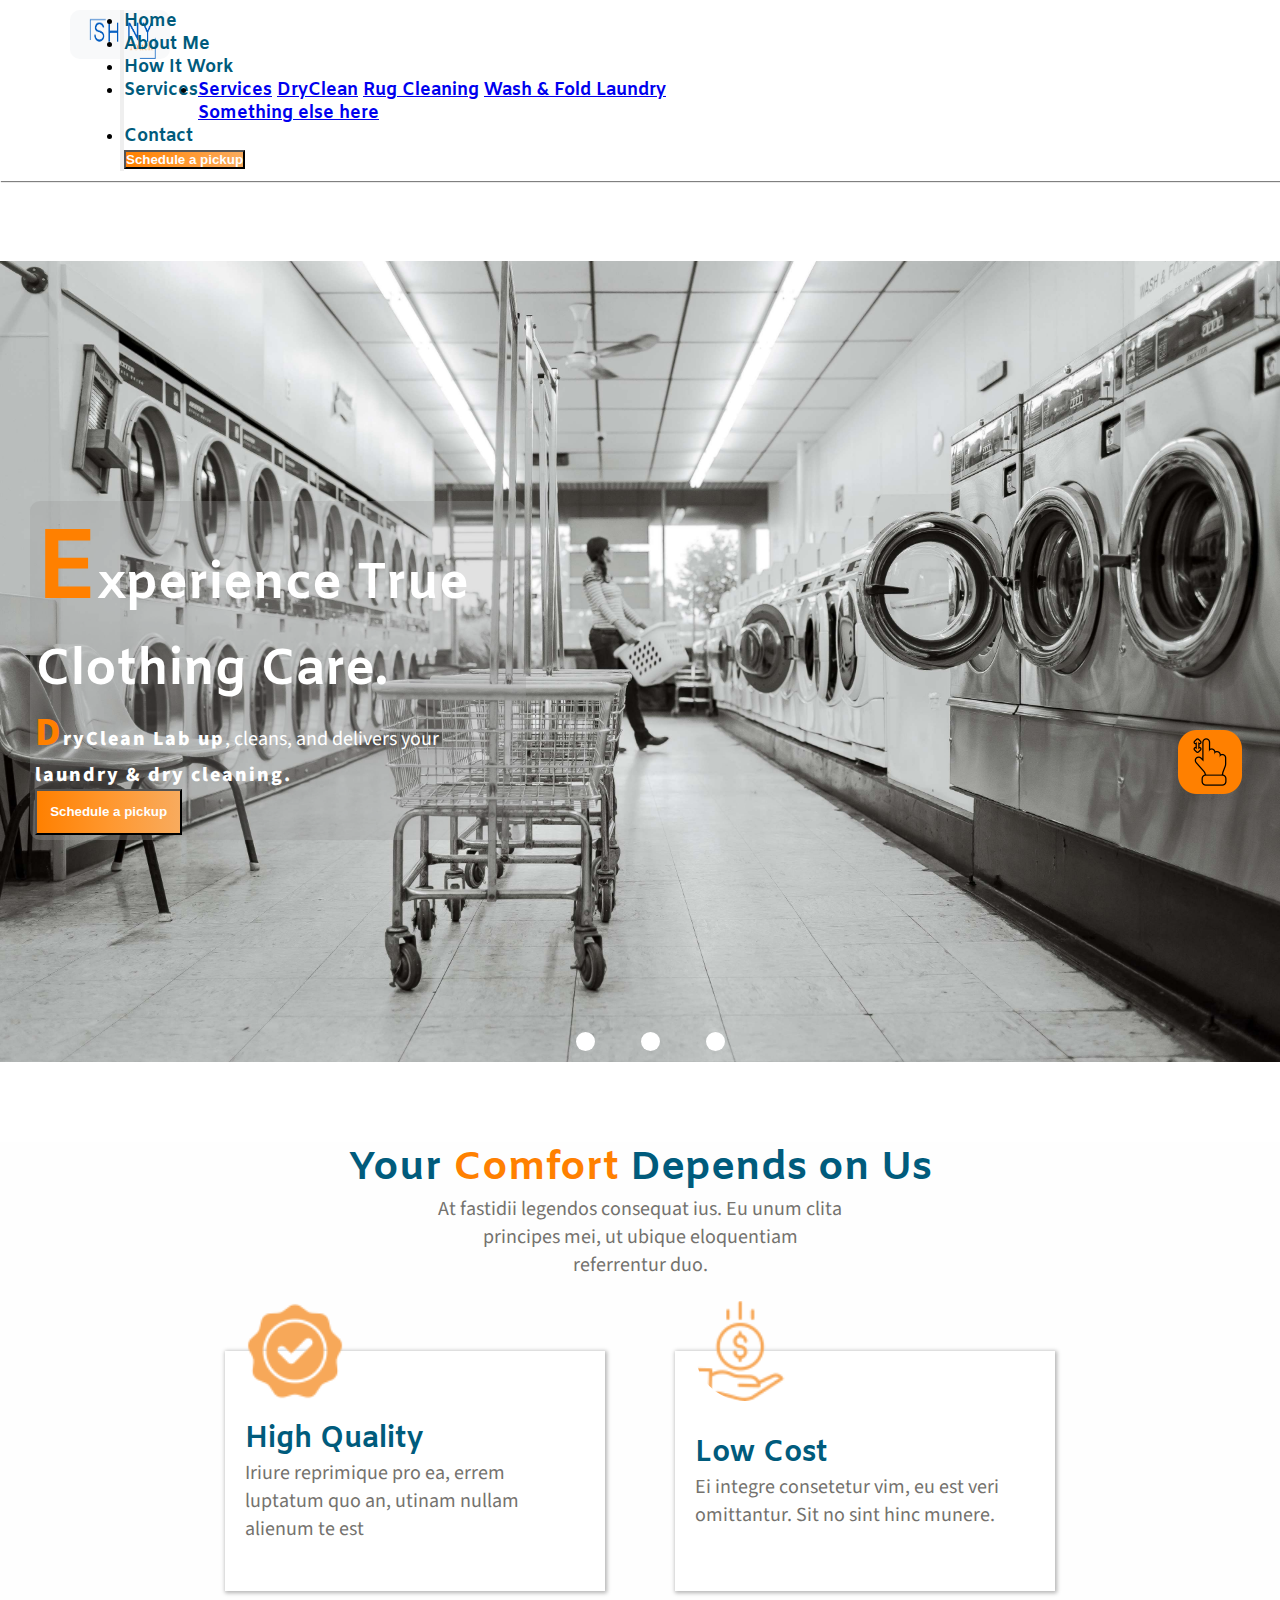
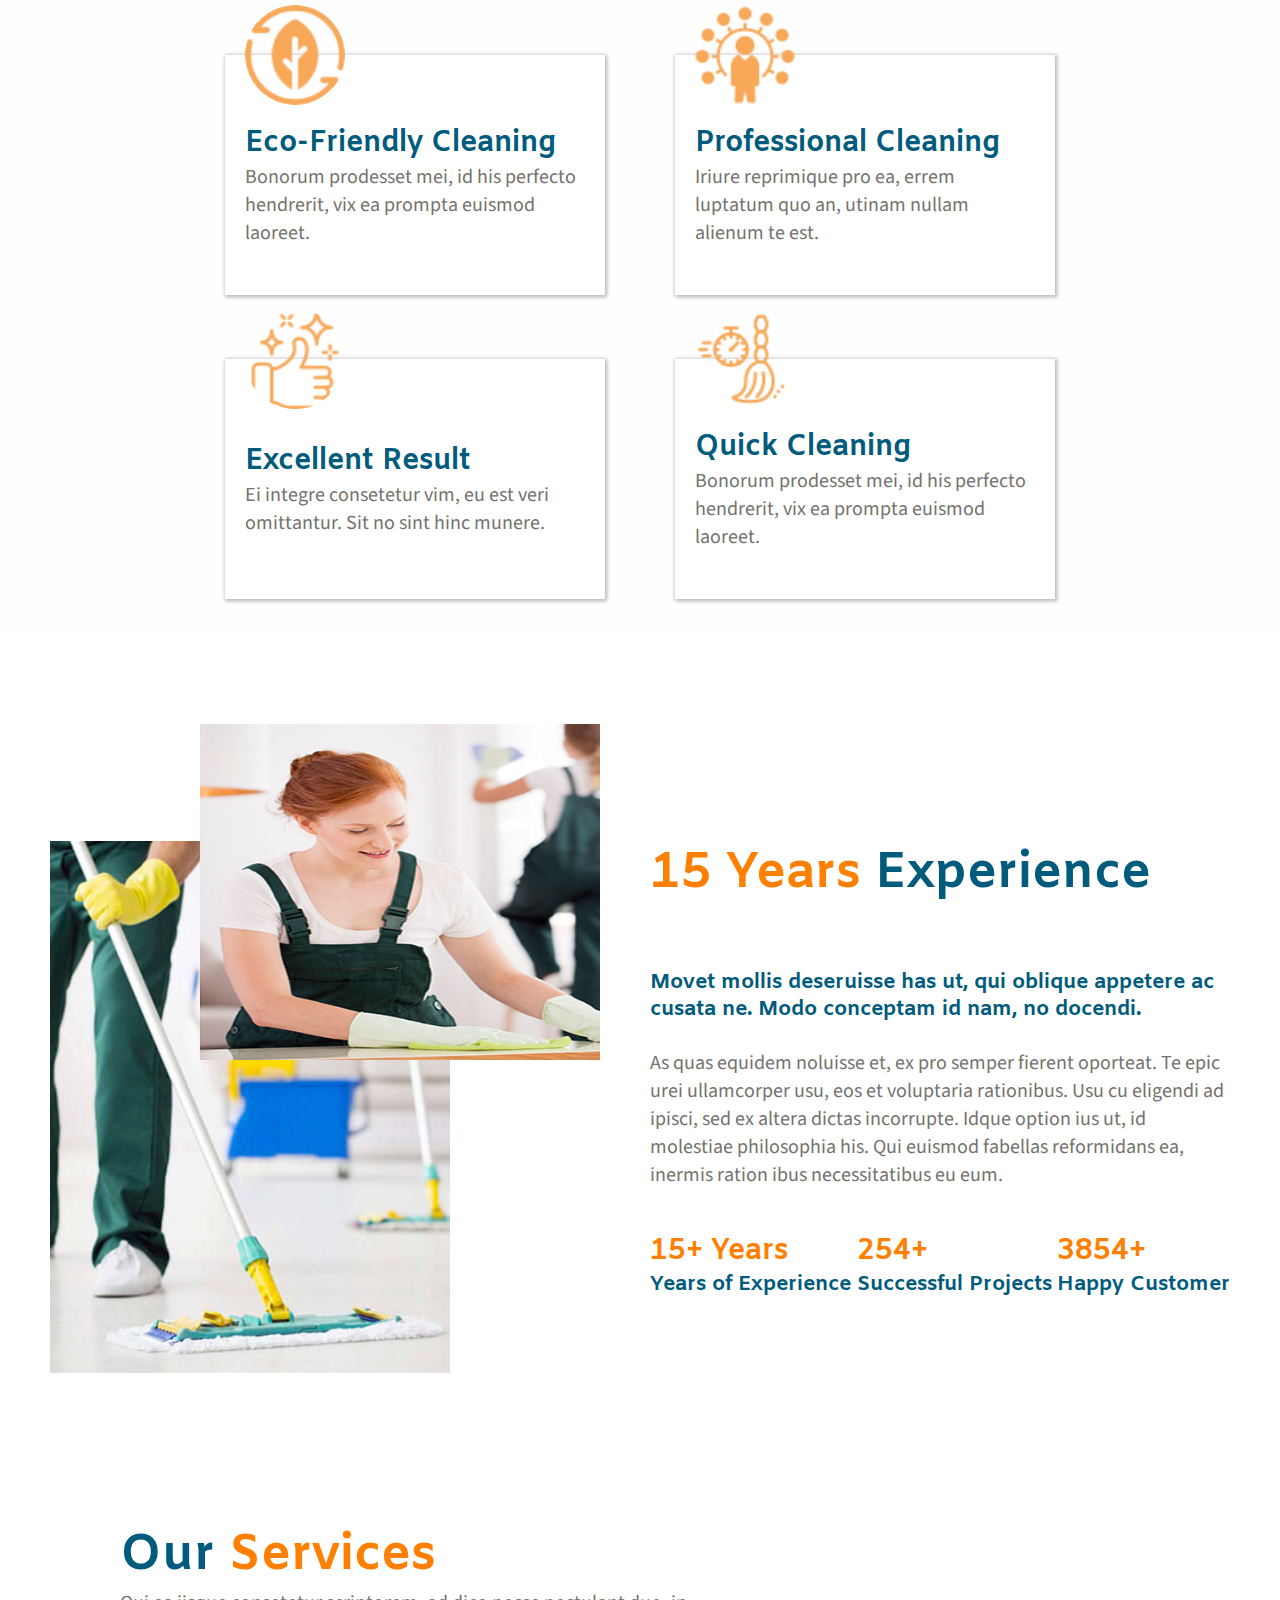
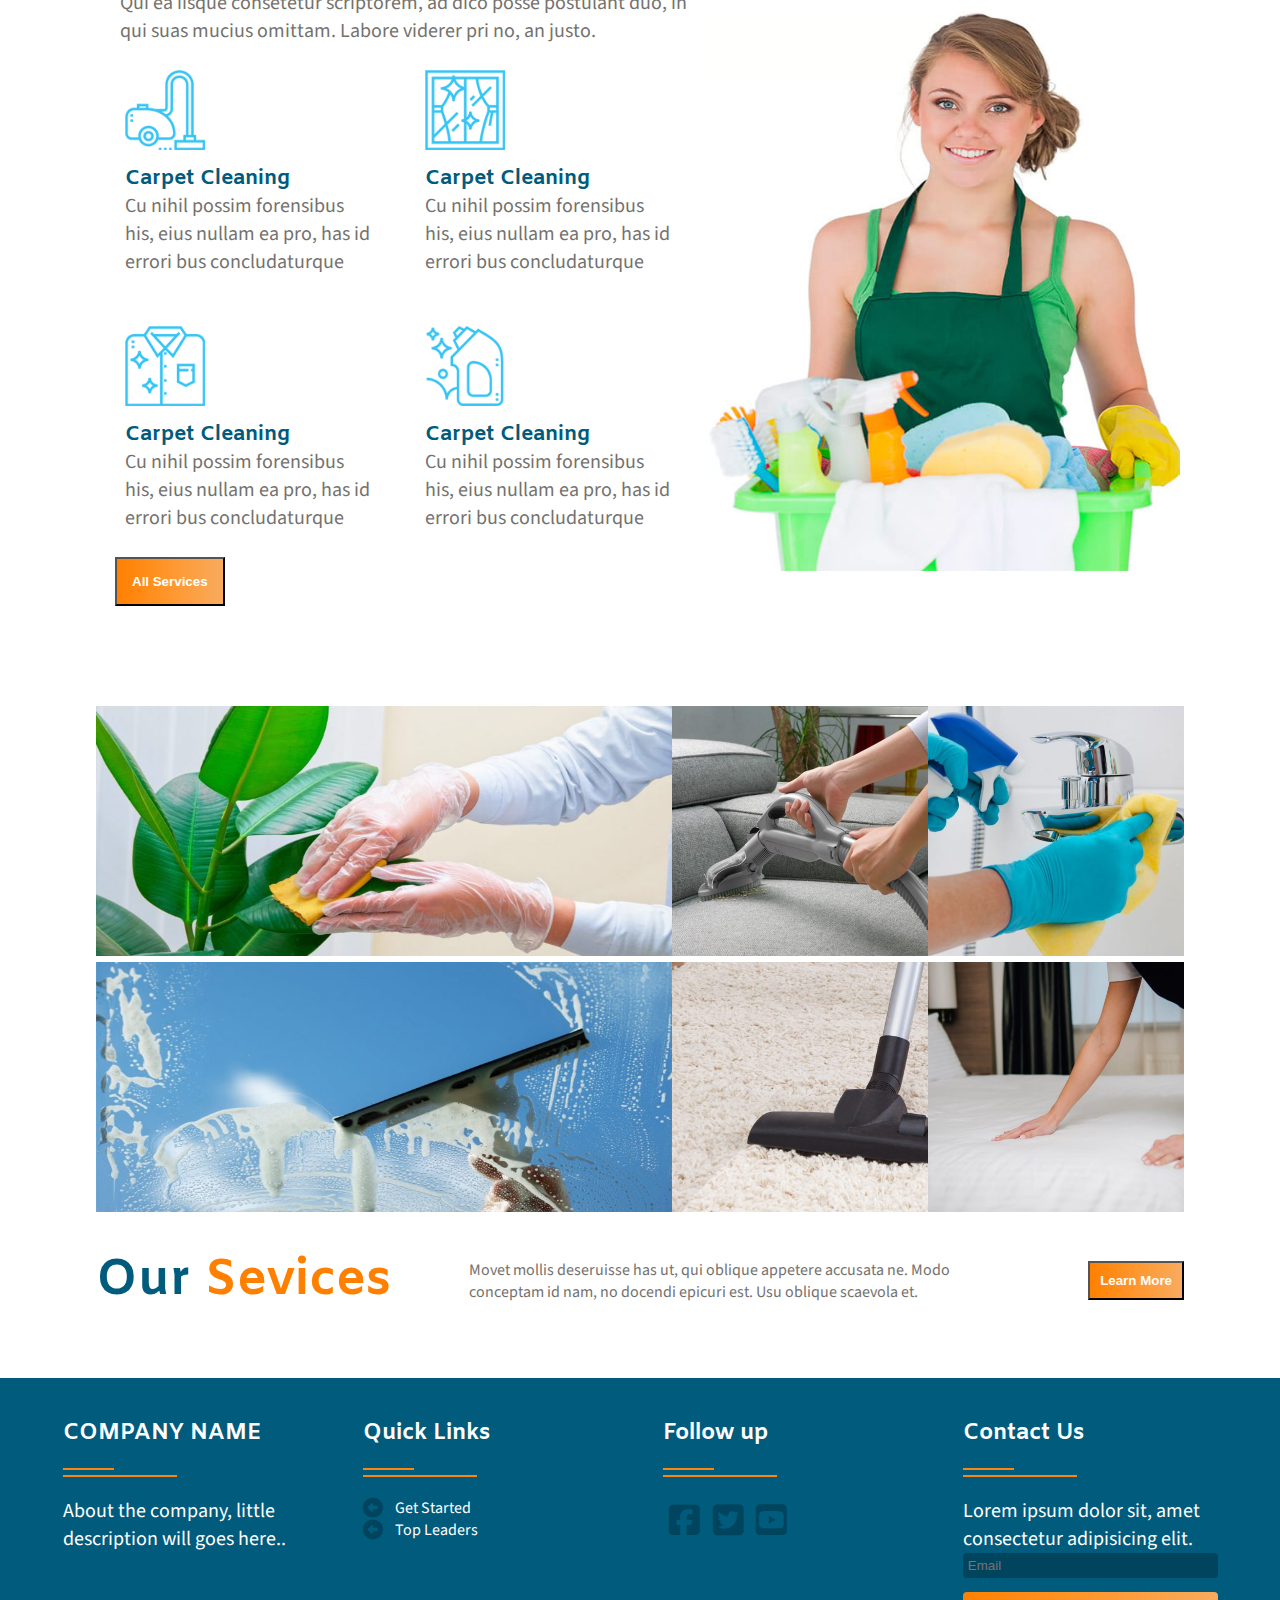
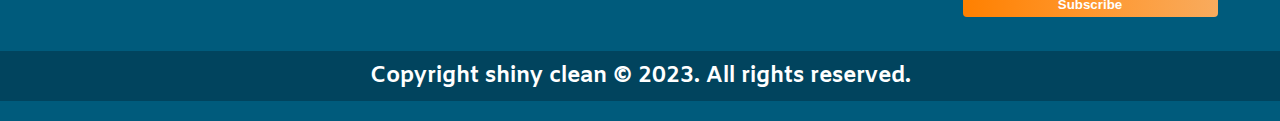
<file: index.html>
<!DOCTYPE html>
<html lang="en">

<head>
  <meta charset="UTF-8" />
  <meta http-equiv="X-UA-Compatible" content="IE=edge" />
  <meta name="viewport" content="width=device-width, initial-scale=1, maximum-scale=1" />
  <title>Landing page</title>
    <link rel="icon"  href="Imgs/logo-img.png">
  <link rel="stylesheet" href="index-landing-page/index.css" />
  <link href="https://cdn.jsdelivr.net/npm/bootstrap@5.3.0-alpha3/dist/css/bootstrap.min.css" rel="stylesheet"
    integrity="sha384-KK94CHFLLe+nY2dmCWGMq91rCGa5gtU4mk92HdvYe+M/SXH301p5ILy+dN9+nJOZ" crossorigin="anonymous" />
 <link rel="stylesheet" href="https://cdnjs.cloudflare.com/ajax/libs/font-awesome/6.4.0/css/all.min.css" />
</head>
<body>
  <!-------------------------------------- Start Navbar----------------------------------------->

  <nav  class="navbar navbar-expand-lg navbar-light bg-light fixed-top">
    <a class="navbar-brand" href="index.html"><img id="logo" src="Imgs/logo-img.png" alt="" /></a>
    <button class="navbar-toggler" type="button" data-toggle="collapse" data-target="#navbarSupportedContent"
      aria-controls="navbarSupportedContent" aria-expanded="false" aria-label="Toggle navigation">
      <span class="navbar-toggler-icon"></span>
    </button>

    <div class="collapse navbar-collapse" id="navbarSupportedContent">
      <ul class="navbar-nav mr-auto">
        <li class="nav-item">
          <a class="nav-link" href="index.html">Home </a>
        </li>
        <li class="nav-item">
          <a class="nav-link" href="About/About.html">About Me</a>
        </li>
        <li class="nav-item">
          <a class="nav-link" href="How It Works/How it works.html">How It Work</a>
        </li>
        <div class="categories-services">
          <li class="nav-item">
            <a class="nav-link" href="services/sevices.html">Services</a>
          </li>
          <li class="nav-item dropdown">
            <a class="nav-link dropdown-toggle"  id="navbarDropdown" role="" data-toggle="dropdown"
              aria-haspopup="true" aria-expanded="false">
            </a>
              <div class="dropdown-menu" aria-labelledby="navbarDropdown">
              <a class="dropdown-item" href="services/sevices.html">Services</a>
              <a class="dropdown-item" href="categories/dry-cleaning.html">DryClean</a>
              <a class="dropdown-item" href="categories/Rug Cleaning.html">Rug Cleaning</a>
              <a class="dropdown-item" href="categories/Wash&Fold.html">Wash & Fold Laundry</a>
              <div class="dropdown-divider"></div>
              <a class="dropdown-item" href="#">Something else here</a>
            </div>
          </li>

        </div>
        <li class="nav-item">
          <a class="nav-link" href="contact/contact.html"> Contact</a>
        </li>
      </ul>
      <form class="form-inline my-2 my-lg-0" action="../Schedule a pickup/booking.html">
         <button class="btn"  type="submit">Schedule a pickup</button>
       </form>
        
      </form>
    </div>
  </nav>
  <!-------------------------------------- End Navbar----------------------------------------->

  <!-- ------------------------------------ Start Slider----------------------------------------->

  <section class="bg-img">
    <div class="content-text">
      <h1>Experience True Clothing Care.</h1>
      <p>
        <span> DryClean Lab up</span>, cleans, and delivers your
        <span>laundry & dry cleaning.</span>
      </p>
      <form action="../Schedule a pickup/booking.html">
        <i><button class="btn" type="submit">Schedule a pickup</button></i>
      </form>
    </div>
    <div class="container-slider">
      <div class="container-img">
        <div id="img1"></div>
        <div id="img2"></div>
        <div id="img3"></div>
      </div>
    </div>

    <div class="link-img">
      <a  class="dote"></a>
      <a  class="dote"></a>
      <a  class="dote"></a>
    </div>
  </section>

  <!-------------------------------------- End Slider----------------------------------------->

  <!-------------------------------------- Start Section Comfort ----------------------------------------->

  <section class="Comfort">
    <div class="tittle-Comfort">
      <h2>Your <span>Comfort</span> Depends on Us</h2>
      <p>
        At fastidii legendos consequat ius. Eu unum clita principes mei, ut
        ubique eloquentiam referrentur duo.
      </p>
    </div>
    <div class="container-card-Comfort">
      <div class="content-card-Comfort">
        <img src="Imgs/high-quality.png" alt="" />
        <h3>High Quality</h3>
        <p>
          Iriure reprimique pro ea, errem luptatum quo an, utinam nullam
          alienum te est
        </p>
      </div>
      <div class="content-card-Comfort">
        <img src="Imgs/save-money.png" alt="" />
        <h3>Low Cost</h3>
        <p>
          Ei integre consetetur vim, eu est veri omittantur. Sit no sint hinc
          munere.
        </p>
      </div>
      <div class="content-card-Comfort">
        <img src="Imgs/environment.png" alt="" />
        <h3>Eco-Friendly Cleaning</h3>
        <p>
          Bonorum prodesset mei, id his perfecto hendrerit, vix ea prompta
          euismod laoreet.
        </p>
      </div>
      <div class="content-card-Comfort">
        <img src="Imgs/professional-services.png" alt="" />
        <h3>Professional Cleaning</h3>
        <p>
          Iriure reprimique pro ea, errem luptatum quo an, utinam nullam
          alienum te est.
        </p>
      </div>
      <div class="content-card-Comfort">
        <img src="Imgs/excellent-resulte.png" alt="" />
        <h3>Excellent Result</h3>
        <p>
          Ei integre consetetur vim, eu est veri omittantur. Sit no sint hinc
          munere.
        </p>
      </div>
      <div class="content-card-Comfort">
        <img src="Imgs/quick.png" alt="" />
        <h3>Quick Cleaning</h3>
        <p>
          Bonorum prodesset mei, id his perfecto hendrerit, vix ea prompta
          euismod laoreet.
        </p>
      </div>
    </div>
  </section>

  <!-------------------------------------- End Section Comfort----------------------------------------->

  <!-------------------------------------- Start section exp ----------------------------------------->

  <section class="container-exp">
    <div class="content-exp">
      <div class="img-exp">
        <img class="img1" src="Imgs/down-img.jpg" alt="" />
        <img class="img2" src="Imgs/up-img.jpg" alt="" />
      </div>
    </div>
    <div class="tittle-exp">
      <h1><span>15 Years</span> Experience</h1>
      <h4>
        Movet mollis deseruisse has ut, qui oblique appetere ac cusata ne.
        Modo conceptam id nam, no docendi. <br />
      </h4>
      <p>
        As quas equidem noluisse et, ex pro semper fierent oporteat. Te epic
        urei ullamcorper usu, eos et voluptaria rationibus. Usu cu eligendi ad
        ipisci, sed ex altera dictas incorrupte. Idque option ius ut, id
        molestiae philosophia his. Qui euismod fabellas reformidans ea,
        inermis ration ibus necessitatibus eu eum.
      </p>

      <div class="container-count-exp">
        <div class="count-exp">
          <div>
            <h3>15+ Years</h3>
            <h4>Years of Experience</h4>
          </div>
          <div>
            <h3>254+</h3>
            <h4>Successful Projects</h4>
          </div>
          <div>
            <h3>3854+</h3>
            <h4>Happy Customer</h4>
          </div>
        </div>
      </div>
    </div>
  </section>

  <!-------------------------------------- end section exp ----------------------------------------->


  <!-------------------------------------- Start our services ----------------------------------------->


  <section class="our-services">
    <div class="container-our-services">
      <div class="countiner-left-services">
      <div class="tittle-our-services">
        <h1>Our<span> Services</span></h1>
        <p>Qui ea iisque consetetur scriptorem, ad dico posse postulant duo, 
          in qui suas mucius omittam. Labore viderer pri no, an justo.</p>
      </div>
          <div class="cards-our-services">
        <div class="card-our-services">
         <img src="Imgs/icon_07.png" alt="">
         <h4>Carpet Cleaning</h4>
         <p>Cu nihil possim forensibus his, eius nullam ea pro, 
          has id errori bus concludaturque</p>
        </div>
         <div class="card-our-services">
         <img src="Imgs/icon_08.png" alt="">
         <h4>Carpet Cleaning</h4>
         <p>Cu nihil possim forensibus his, eius nullam ea pro, 
          has id errori bus concludaturque</p>
        </div>
       </div>
        <div class="cards-our-services">
        <div class="card-our-services">
         <img src="Imgs/icon_09.png" alt="">
         <h4>Carpet Cleaning</h4>
         <p>Cu nihil possim forensibus his, eius nullam ea pro, 
          has id errori bus concludaturque</p>
        </div>
         <div class="card-our-services">
         <img src="Imgs/icon_10.png" alt="">
         <h4>Carpet Cleaning</h4>
         <p>Cu nihil possim forensibus his, eius nullam ea pro, 
          has id errori bus concludaturque</p>
        </div>
       </div>
         <a href="../services/sevices.html"><input class="btn" type="button" value="All Services" /></a>
       </div>
      <div class="img-our-services"> <img src="Imgs/woman-with-closes-1.jpg" alt=""></div>
    </div>
  </section>
    <!-------------------------------------- End our services  ----------------------------------------->



    
  <!--------------------------------------- start img focus------------->


<section class="imgs-focus">
  <div class="continar-img-focus">
    <div class="img-focus">
      <img src="Imgs/1.jpg" alt="">
      <h5>Cleaning of the Apartment</h5>
             <span>+</span>

    </div>
     <div class="img-focus">
      <img src="Imgs/2.jpg" alt="">
      <h5>House Cleaning</h5>
             <span>+</span>

    </div>
     <div class="img-focus">
      <img src="Imgs/3.jpg" alt="">
      <h5>Bathroom Cleaning</h5>
             <span>+</span>

    </div>
     <div class="img-focus">
      <img class="square-img" src="Imgs/4.jpg" alt="">
      <h5>Window Cleaning</h5>
             <span>+</span>

    </div>
     <div class="img-focus">
      <img src="Imgs/5.jpg" alt="">
      <h5>Carbet Cleaning</h5>
             <span>+</span>
    </div>
     <div class="img-focus">
      <img src="Imgs/6.jpg" alt="">
      <h5>Of A Dwelling</h5>
             <span>+</span>

    </div>
    
  </div>
  <div class="tittle-focus">
    <h1>Our <span>Sevices</span></h1>
    <p>
      Movet mollis deseruisse has ut, qui oblique appetere accusata ne. Modo conceptam id nam, no docendi
      epicuri est. Usu oblique scaevola et.</p>
      <button class="btn">Learn More</button>
  </div>
 
     
</section>

  <!--------------------------------------- end img focus--------------->


  
  <a class="scroll-up" href="#"><img src="Imgs/scroll.png" alt=""></a>
  
  <!--------------------------------------- Start Footer------------->
  <footer>
    <div class="container-footer">
      <div class="content-footer">
        <div class="company-name">
          <h4>COMPANY NAME</h4>
          <span></span>
          <p>About the company, little description will goes here..</p>
        </div>
        <div class="quick-link">
          <h4>Quick Links</h4>
          <span></span>
          <div class="icon-quick">
            <a href=""><i class="fa-solid fa-circle-left"></i>Get Started</a>
            <a href=""><i class="fa-solid fa-circle-left"></i>Top Leaders</a>
          </div>
        </div>
        <div class="follow-up">
          <h4>Follow up</h4>
          <span></span>
          <div class="icon-follow-up">
            <a href="https://web.facebook.com" target="_blank"><i class="fa-brands fa-square-facebook"></i></a>
            <a href="https://web.twitter.com" target="_blank"><i class="fa-brands fa-square-twitter"></i></a>
            <a href="https://web.youtube.com" target="_blank"><i class="fa-brands fa-square-youtube"></i></a>
          </div>
        </div>
        <div class="contact-us">
          <h4>Contact Us</h4>
          <span></span>
          <p>Lorem 
            ipsum dolor sit, amet 
            consectetur adipisicing elit.</p>
          <div class="input-contact-us">
            <input type="text" placeholder="Email" />
            <input class="btn" type="button" value="Subscribe" />
          </div>
        </div>
      </div>

    </div>
    <h4 class="copyright"> Copyright shiny clean © 2023. All rights reserved.</h3>
  </footer>
  <!--------------------------------------- End Footer------------->

  <script src="https://code.jquery.com/jquery-3.3.1.slim.min.js"
    integrity="sha384-q8i/X+965DzO0rT7abK41JStQIAqVgRVzpbzo5smXKp4YfRvH+8abtTE1Pi6jizo"
    crossorigin="anonymous"></script>
  <script src="https://cdn.jsdelivr.net/npm/popper.js@1.14.7/dist/umd/popper.min.js"
    integrity="sha384-UO2eT0CpHqdSJQ6hJty5KVphtPhzWj9WO1clHTMGa3JDZwrnQq4sF86dIHNDz0W1"
    crossorigin="anonymous"></script>
  <script src="https://cdn.jsdelivr.net/npm/bootstrap@4.3.1/dist/js/bootstrap.min.js"
    integrity="sha384-JjSmVgyd0p3pXB1rRibZUAYoIIy6OrQ6VrjIEaFf/nJGzIxFDsf4x0xIM+B07jRM"
    crossorigin="anonymous"></script>
</body>

</html>
</file>
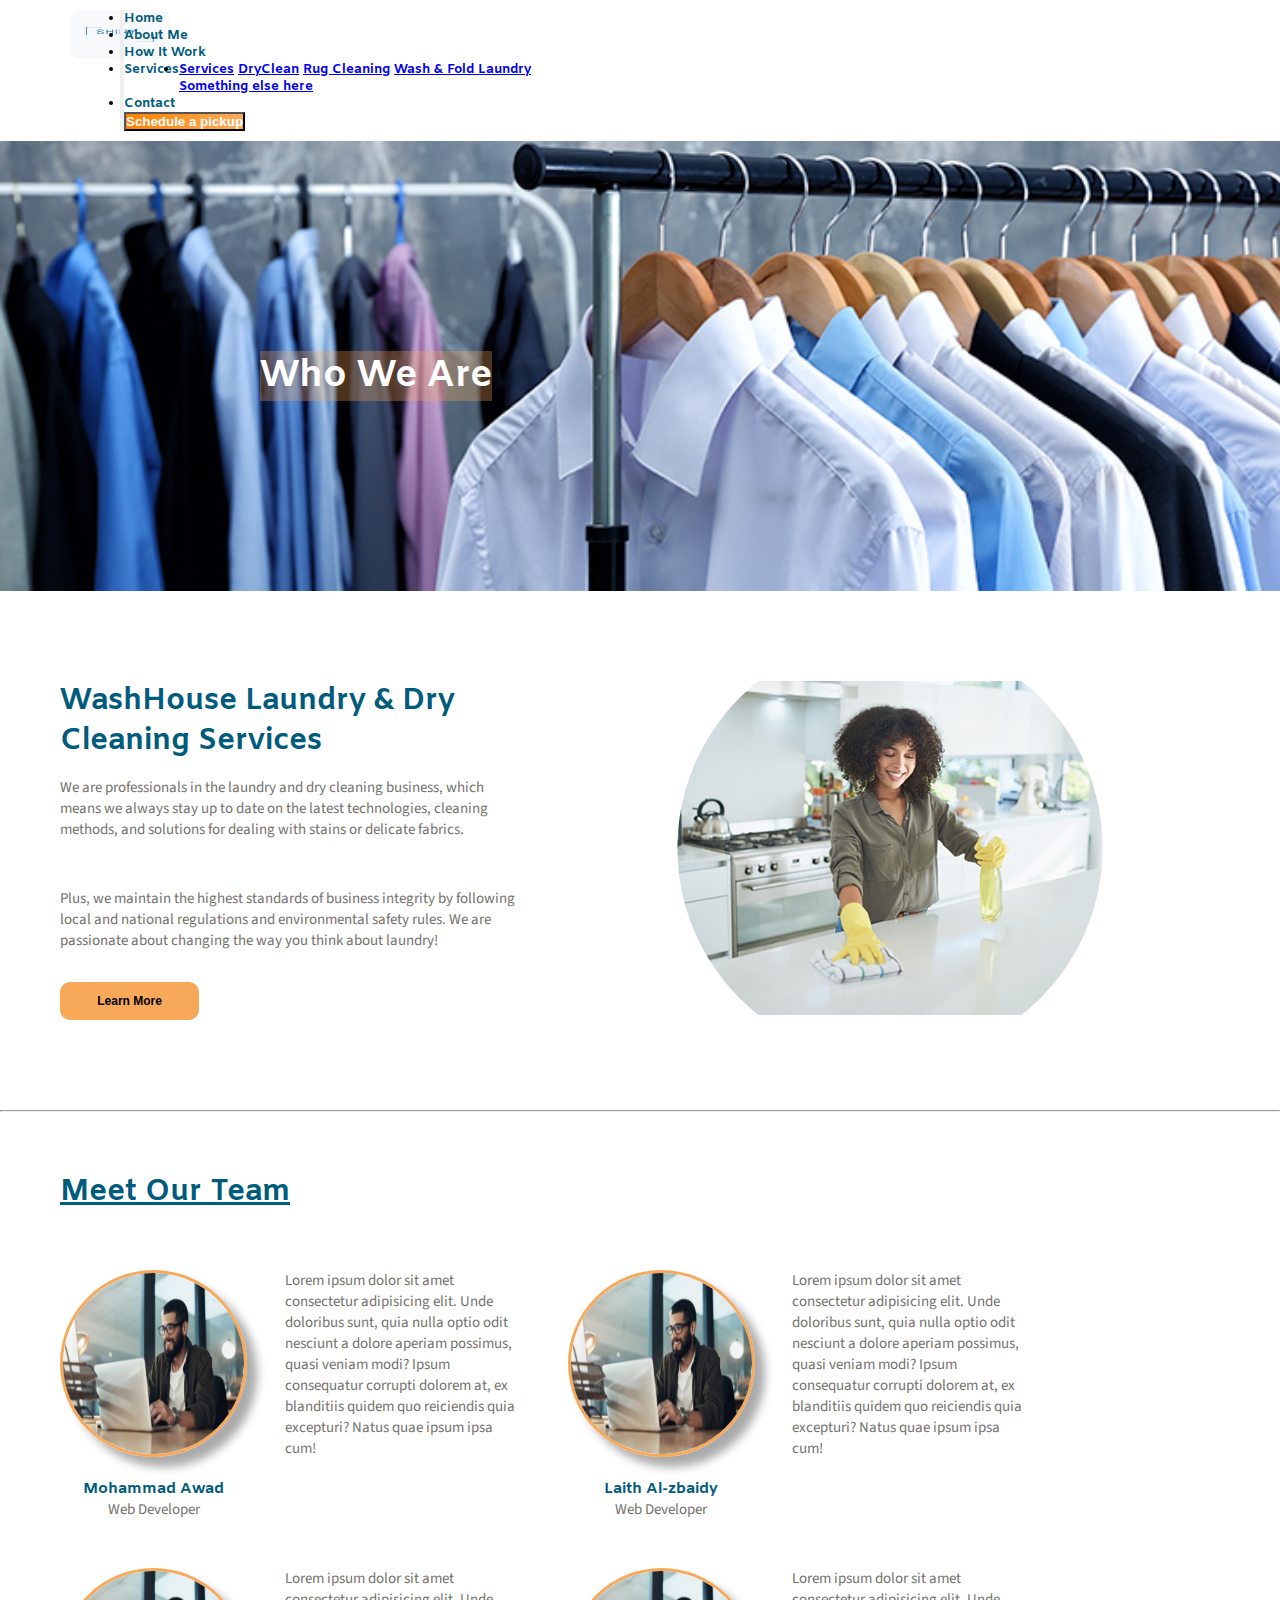
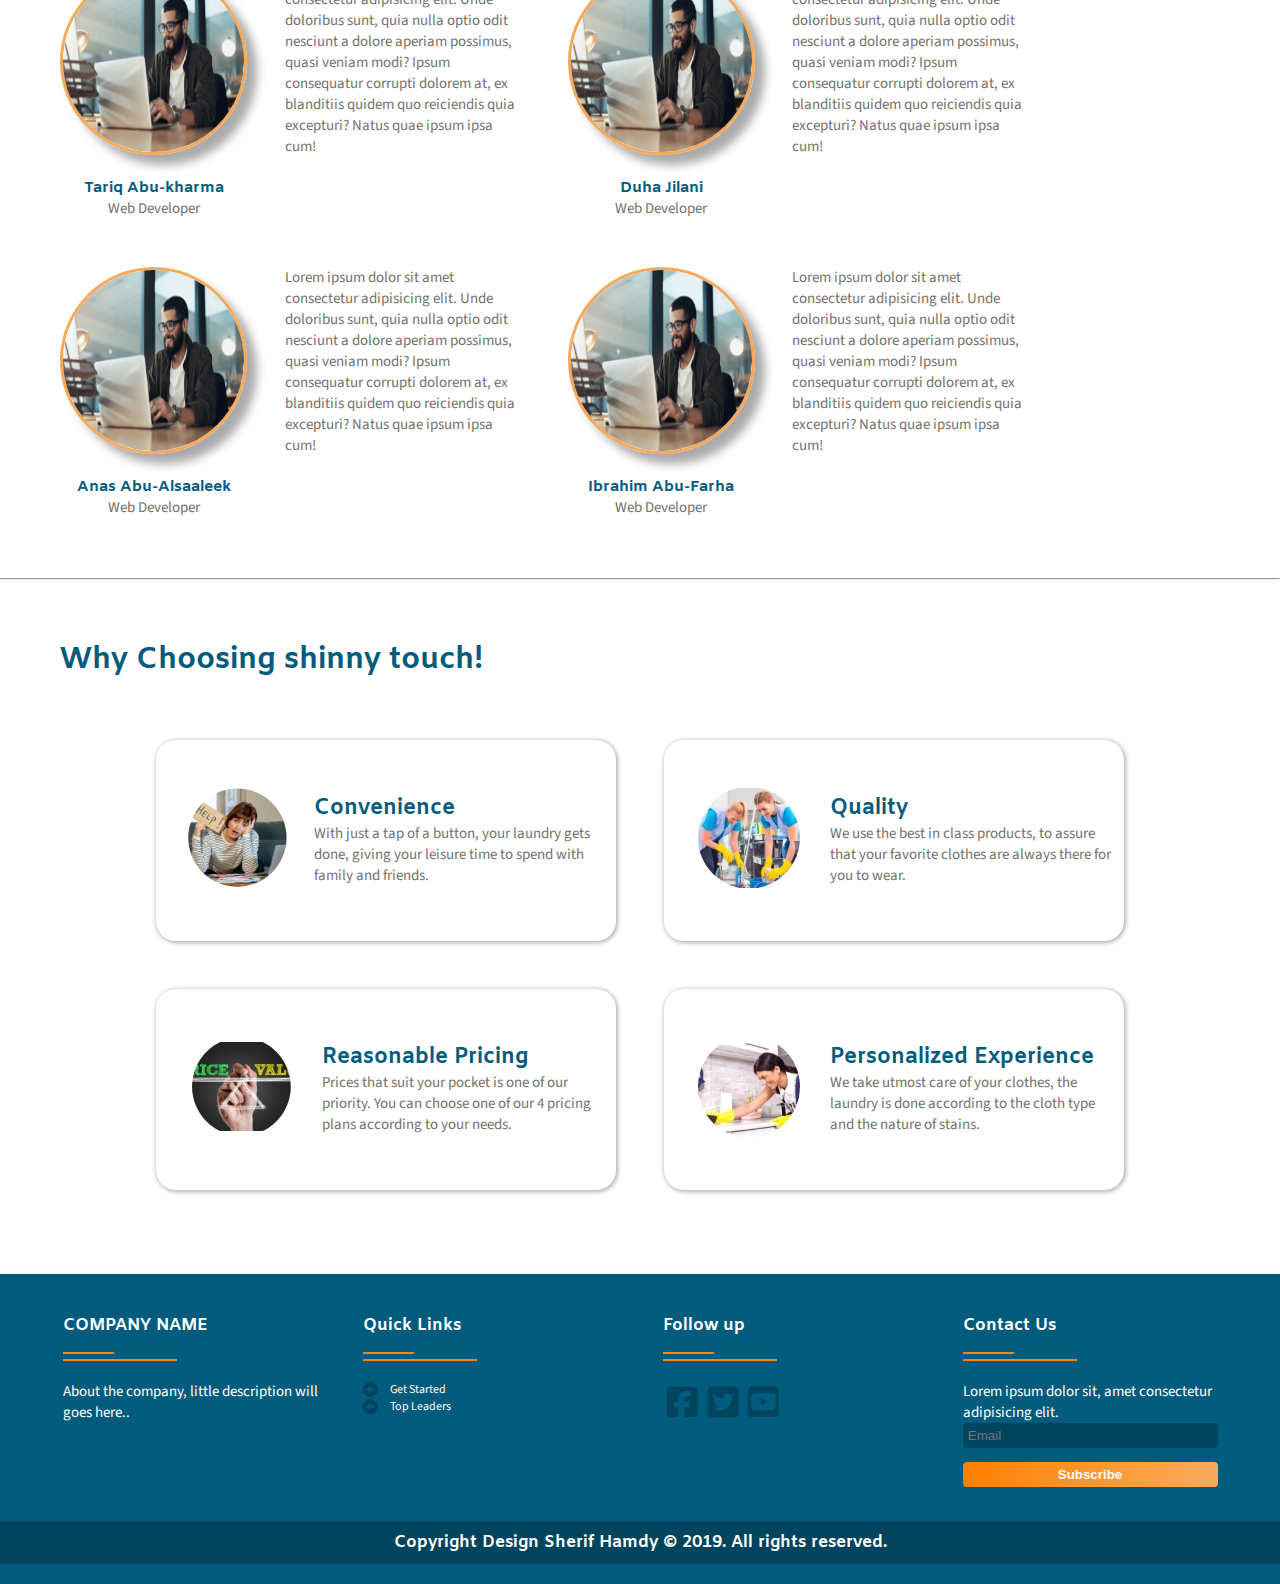
<file: About/About.html>
<!DOCTYPE html>
<html lang="en">
  <head>
    <meta charset="UTF-8" />
    <meta http-equiv="X-UA-Compatible" content="IE=edge" />
    <meta name="viewport" content="width=device-width, initial-scale=1.0" />
    <meta
      name="viewport"
      content="width=device-width, initial-scale=1, maximum-scale=1" />
    <title>About Me</title>
    <link rel="icon"  href="logo-img.png">
    <link
      rel="stylesheet"
      href="https://cdnjs.cloudflare.com/ajax/libs/font-awesome/6.4.0/css/all.min.css" />
    <link rel="stylesheet" href="About.Css" />
    <link
      href="https://cdn.jsdelivr.net/npm/bootstrap@5.3.0-alpha3/dist/css/bootstrap.min.css"
      rel="stylesheet"
      integrity="sha384-KK94CHFLLe+nY2dmCWGMq91rCGa5gtU4mk92HdvYe+M/SXH301p5ILy+dN9+nJOZ"
      crossorigin="anonymous" />
  </head>

  <body>
   <!-------------------------------------- Start Navbar----------------------------------------->

 <nav class="navbar navbar-expand-lg navbar-light bg-light fixed-top">
    <a class="navbar-brand" href="../index.html"><img id="logo" src="logo-img.png"  alt="" /></a>
    <button class="navbar-toggler" type="button" data-toggle="collapse" data-target="#navbarSupportedContent"
      aria-controls="navbarSupportedContent" aria-expanded="false" aria-label="Toggle navigation">
      <span class="navbar-toggler-icon"></span>
    </button>

    <div class="collapse navbar-collapse" id="navbarSupportedContent">
      <ul class="navbar-nav mr-auto">
        <li class="nav-item">
          <a class="nav-link" href="../index.html">Home </a>
        </li>
        <li class="nav-item">
          <a class="nav-link" href="../About/About.html">About Me</a>
        </li>
        <li class="nav-item">
          <a class="nav-link" href="../How It Works/How it works.html">How It Work</a>
        </li>
        <div class="categories-services">
          <li class="nav-item">
            <a class="nav-link" href="../services/sevices.html">Services</a>
          </li>
          <li class="nav-item dropdown">
            <a class="nav-link dropdown-toggle"  id="navbarDropdown" role="" data-toggle="dropdown"
              aria-haspopup="true" aria-expanded="false">
            </a>
              <div class="dropdown-menu" aria-labelledby="navbarDropdown">
              <a class="dropdown-item" href="../services/sevices.html">Services</a>
              <a class="dropdown-item" href="../categories/dry-cleaning.html">DryClean</a>
              <a class="dropdown-item" href="../categories/Rug Cleaning.html">Rug Cleaning</a>
              <a class="dropdown-item" href="../categories/Wash&Fold.html">Wash & Fold Laundry</a>
              <div class="dropdown-divider"></div>
              <a class="dropdown-item" href="#">Something else here</a>
            </div>
          </li>

        </div>
        <li class="nav-item">
          <a class="nav-link" href="../contact/contact.html"> Contact</a>
        </li>
      </ul>
      <form class="form-inline my-2 my-lg-0" action="../Schedule a pickup/booking.html">
         <button class="btn"  type="submit">Schedule a pickup</button>
       </form>
        
      </form>
    </div>
  </nav>
    <!-- Main section : Start -->
    <section class="main">
      <h1 class="main-title">Who We Are</h1>
    </section>
    <!-- End ------------------------------------------->

    <!-- Section 2 : Start -->
    <section class="about-info">
      <div class="div-aboutfather">
        <div class="left-talk">
          <h2>WashHouse Laundry & Dry Cleaning Services</h2>
          <p>
            We are professionals in the laundry and dry cleaning business, which
            means we always stay up to date on the latest technologies, cleaning
            methods, and solutions for dealing with stains or delicate fabrics.
          </p>
          <br />
          <p>
            Plus, we maintain the highest standards of business integrity by
            following local and national regulations and environmental safety
            rules. We are passionate about changing the way you think about
            laundry!
          </p>
          <input type="button" class="sec2-btn" value="Learn More" />
        </div>
        <div class="image">
          <img
            src="Imgdry/GettyImages-1163763269-500px.jpg"
            class="right-img" />
        </div>
      </div>
    </section>

    <hr />
    <!-- End of section 2------------------------------>

    <!-- Section 3 : Start -->

    <section class="our-team">
      <h2 class="title-team">Meet Our Team</h2>
      <div class="preif-info">
        <div class="member-card">
          <div class="member-img">
            <img src="Imgdry/istockphoto-1291318636-612x612.jpg" alt="" />
            <h4>Mohammad Awad</h4>
            <p>Web Developer</p>
          </div>
          <p class="meminfo">
            Lorem ipsum dolor sit amet consectetur adipisicing elit. Unde
            doloribus sunt, quia nulla optio odit nesciunt a dolore aperiam
            possimus, quasi veniam modi? Ipsum consequatur corrupti dolorem at,
            ex blanditiis quidem quo reiciendis quia excepturi? Natus quae ipsum
            ipsa cum!
          </p>
        </div>

        <div class="member-card">
          <div class="member-img">
            <img src="Imgdry/istockphoto-1291318636-612x612.jpg" alt="" />
            <h4>Laith Al-zbaidy</h4>
            <p>Web Developer</p>
          </div>
          <p class="meminfo">
            Lorem ipsum dolor sit amet consectetur adipisicing elit. Unde
            doloribus sunt, quia nulla optio odit nesciunt a dolore aperiam
            possimus, quasi veniam modi? Ipsum consequatur corrupti dolorem at,
            ex blanditiis quidem quo reiciendis quia excepturi? Natus quae ipsum
            ipsa cum!
          </p>
        </div>

        <div class="member-card">
          <div class="member-img">
            <img src="Imgdry/istockphoto-1291318636-612x612.jpg" alt="" />
            <h4>Tariq Abu-kharma</h4>
            <p>Web Developer</p>
          </div>
          <p class="meminfo">
            Lorem ipsum dolor sit amet consectetur adipisicing elit. Unde
            doloribus sunt, quia nulla optio odit nesciunt a dolore aperiam
            possimus, quasi veniam modi? Ipsum consequatur corrupti dolorem at,
            ex blanditiis quidem quo reiciendis quia excepturi? Natus quae ipsum
            ipsa cum!
          </p>
        </div>

        <div class="member-card">
          <div class="member-img">
            <img src="Imgdry/istockphoto-1291318636-612x612.jpg" alt="" />
            <h4>Duha Jilani</h4>
            <p>Web Developer</p>
          </div>
          <p class="meminfo">
            Lorem ipsum dolor sit amet consectetur adipisicing elit. Unde
            doloribus sunt, quia nulla optio odit nesciunt a dolore aperiam
            possimus, quasi veniam modi? Ipsum consequatur corrupti dolorem at,
            ex blanditiis quidem quo reiciendis quia excepturi? Natus quae ipsum
            ipsa cum!
          </p>
        </div>

        <div class="member-card">
          <div class="member-img">
            <img src="Imgdry/istockphoto-1291318636-612x612.jpg" alt="" />
            <h4>Anas Abu-Alsaaleek</h4>
            <p>Web Developer</p>
          </div>
          <p class="meminfo">
            Lorem ipsum dolor sit amet consectetur adipisicing elit. Unde
            doloribus sunt, quia nulla optio odit nesciunt a dolore aperiam
            possimus, quasi veniam modi? Ipsum consequatur corrupti dolorem at,
            ex blanditiis quidem quo reiciendis quia excepturi? Natus quae ipsum
            ipsa cum!
          </p>
        </div>

        <div class="member-card">
          <div class="member-img">
            <img src="Imgdry/istockphoto-1291318636-612x612.jpg" alt="" />
            <h4>Ibrahim Abu-Farha</h4>
            <p>Web Developer</p>
          </div>
          <p class="meminfo">
            Lorem ipsum dolor sit amet consectetur adipisicing elit. Unde
            doloribus sunt, quia nulla optio odit nesciunt a dolore aperiam
            possimus, quasi veniam modi? Ipsum consequatur corrupti dolorem at,
            ex blanditiis quidem quo reiciendis quia excepturi? Natus quae ipsum
            ipsa cum!
          </p>
        </div>
      </div>
    </section>

    <hr />
    <!-- End of Section 3 ------------------------------------------------->

    <!-- Section 4 : start -->

    <section class="why">
      <h2 class="big-head">Why Choosing shinny touch!</h2>

      <div class="why-parent">
        <div class="resoan">
          <div class="pic">
            <img src="Imgdry/Partnering.jpg" class="clean" />
          </div>
          <div class="conv-info">
            <h3>Convenience</h3>
            <p>
              With just a tap of a button, your laundry gets done, giving your
              leisure time to spend with family and friends.
            </p>
          </div>
        </div>
        <div class="resoan">
          <div class="pic">
            <img src="Imgdry/quality.jpg" class="clean" />
          </div>
          <div class="conv-info">
            <h3>Quality</h3>
            <p>
              We use the best in class products, to assure that your favorite
              clothes are always there for you to wear.
            </p>
          </div>
        </div>
        <div class="resoan">
          <div class="pic">
            <img src="Imgdry/carpet-cleaning-pricing.jpg" class="clean" />
          </div>
          <div class="conv-info">
            <h3>Reasonable Pricing</h3>
            <p>
              Prices that suit your pocket is one of our priority. You can
              choose one of our 4 pricing plans according to your needs.
            </p>
          </div>
        </div>
        <div class="resoan">
          <div class="pic">
            <img src="Imgdry/exp.jpg" class="clean" />
          </div>
          <div class="conv-info">
            <h3>Personalized Experience</h3>
            <p>
              We take utmost care of your clothes, the laundry is done according
              to the cloth type and the nature of stains.
            </p>
          </div>
        </div>
      </div>
    </section>

    
  <!--------------------------------------- Start Footer------------->
  <footer>
    <div class="container-footer">
      <div class="content-footer">
        <div class="company-name">
          <h4>COMPANY NAME</h4>
          <span></span>
          <p>About the company, little description will goes here..</p>
        </div>
        <div class="quick-link">
          <h4>Quick Links</h4>
          <span></span>
          <div class="icon-quick">
            <a href=""><i class="fa-solid fa-circle-left"></i>Get Started</a>
            <a href=""><i class="fa-solid fa-circle-left"></i>Top Leaders</a>
          </div>
        </div>
        <div class="follow-up">
          <h4>Follow up</h4>
          <span></span>
          <div class="icon-follow-up">
             <a href="https://web.facebook.com" target="_blank"><i class="fa-brands fa-square-facebook"></i></a>
            <a href="https://web.twitter.com" target="_blank"><i class="fa-brands fa-square-twitter"></i></a>
            <a href="https://web.youtube.com" target="_blank"><i class="fa-brands fa-square-youtube"></i></a>
          </div>
        </div>
        <div class="contact-us">
          <h4>Contact Us</h4>
          <span></span>
          <p>Lorem ipsum dolor sit, amet consectetur adipisicing elit.</p>
          <div class="input-contact-us">
            <input type="text" placeholder="Email" />
            <input class="btn" type="button" value="Subscribe" />
          </div>
        </div>
      </div>

    </div>
    <h4 class="copyright">Copyright Design Sherif Hamdy © 2019. All rights reserved.</h3>
  </footer>
  <!--------------------------------------- End Footer------------->

    <script
      src="https://code.jquery.com/jquery-3.3.1.slim.min.js"
      integrity="sha384-q8i/X+965DzO0rT7abK41JStQIAqVgRVzpbzo5smXKp4YfRvH+8abtTE1Pi6jizo"
      crossorigin="anonymous"></script>
    <script
      src="https://cdn.jsdelivr.net/npm/popper.js@1.14.7/dist/umd/popper.min.js"
      integrity="sha384-UO2eT0CpHqdSJQ6hJty5KVphtPhzWj9WO1clHTMGa3JDZwrnQq4sF86dIHNDz0W1"
      crossorigin="anonymous"></script>
    <script
      src="https://cdn.jsdelivr.net/npm/bootstrap@4.3.1/dist/js/bootstrap.min.js"
      integrity="sha384-JjSmVgyd0p3pXB1rRibZUAYoIIy6OrQ6VrjIEaFf/nJGzIxFDsf4x0xIM+B07jRM"
      crossorigin="anonymous"></script>
  </body>
</html>
</file>
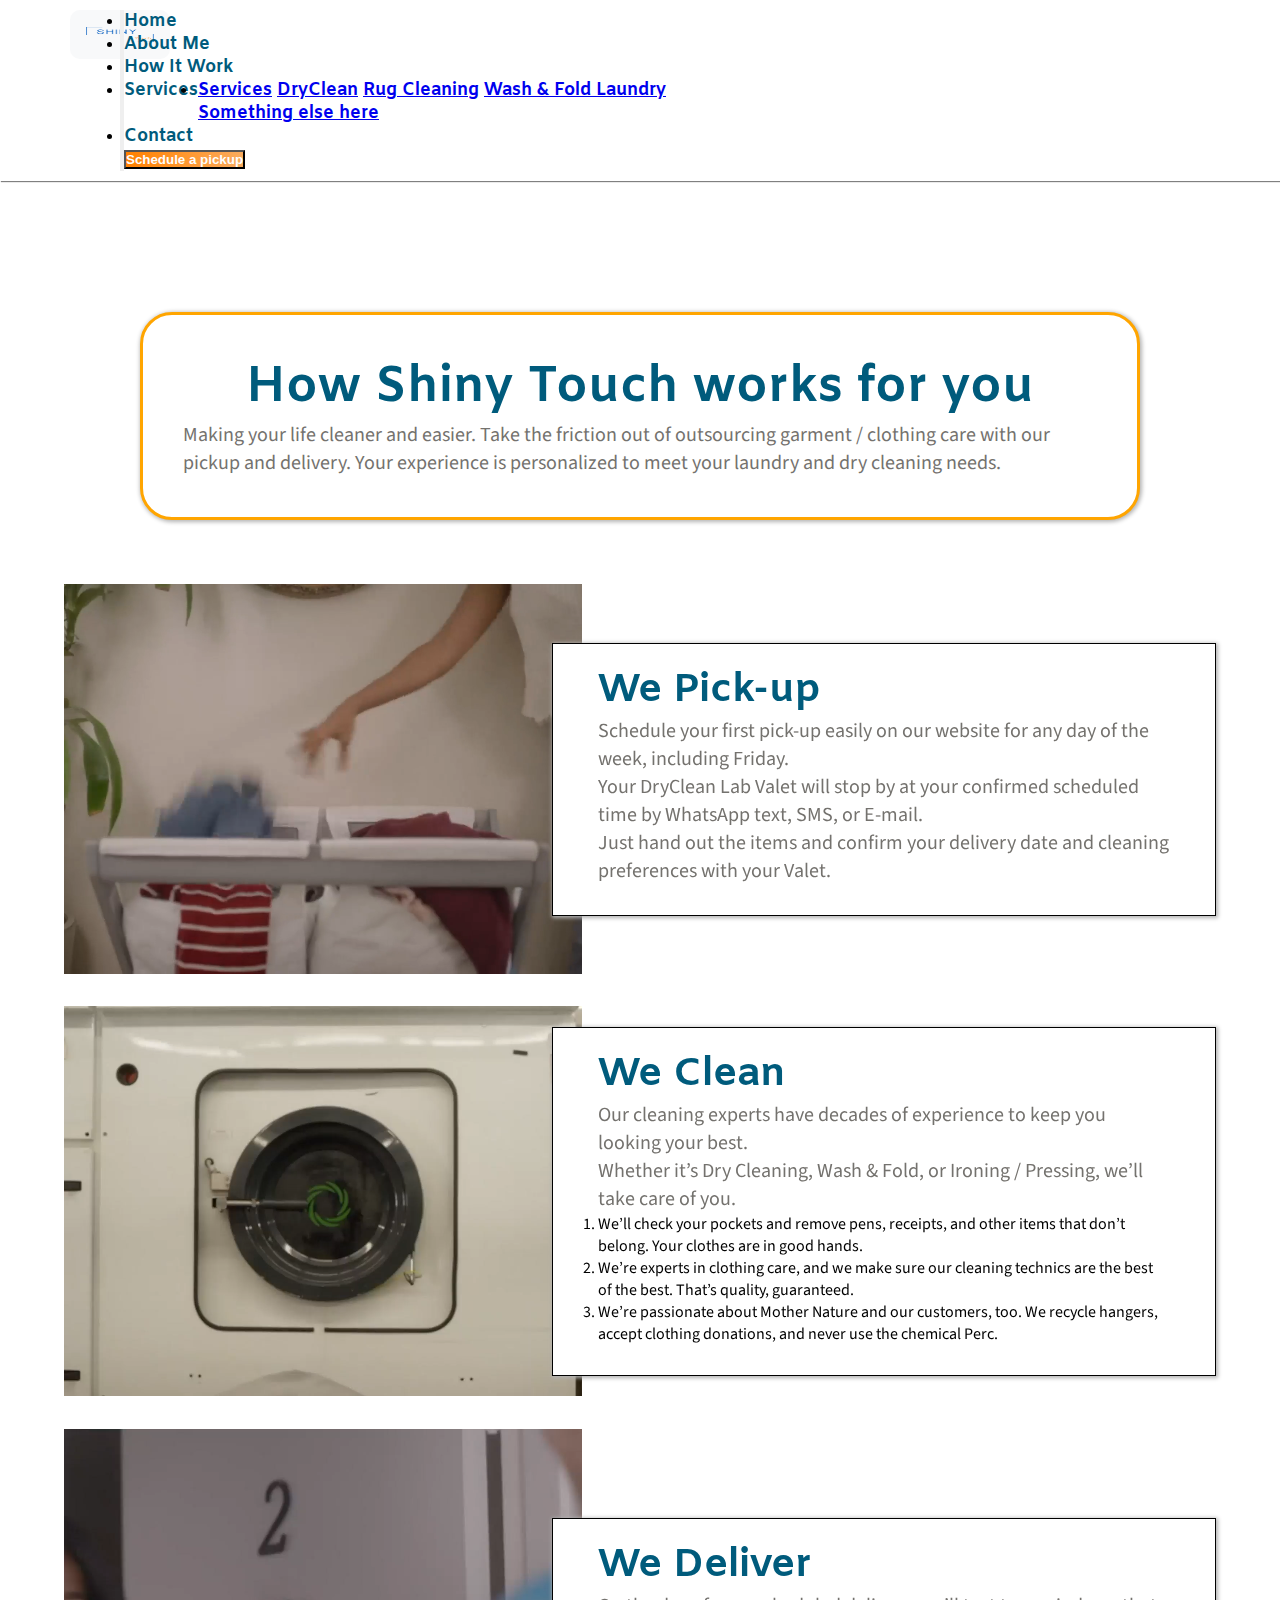
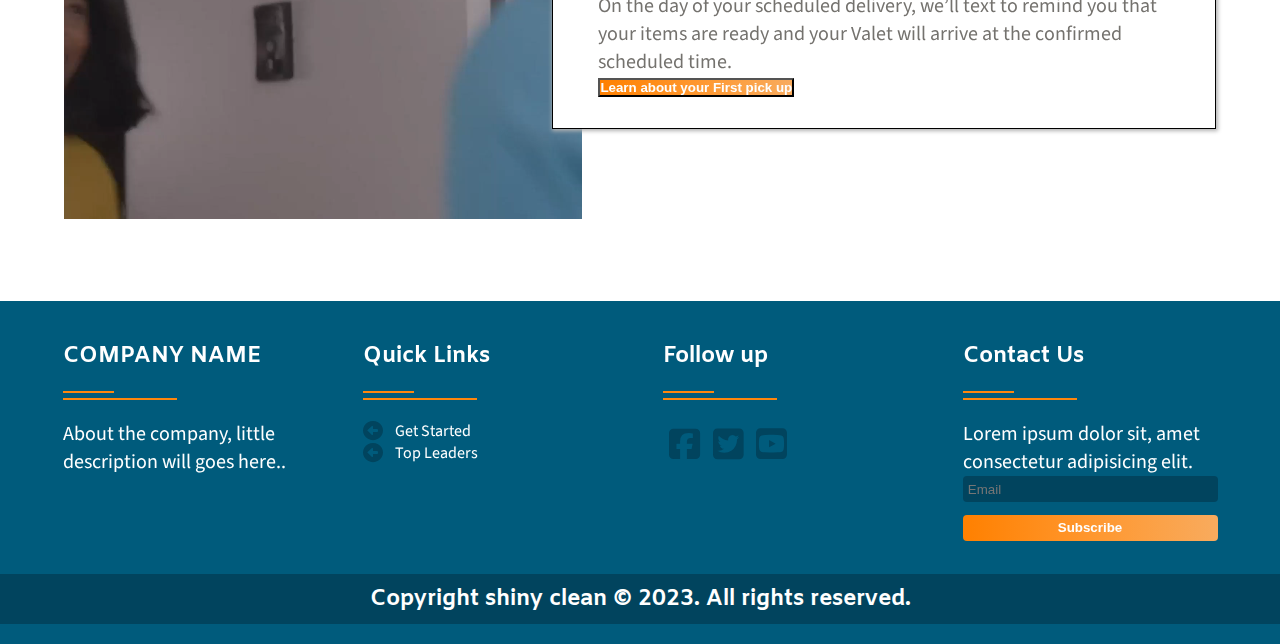
<file: How It Works/How it works.html>
<!DOCTYPE html>
<html lang="en">
  <head>
    <meta charset="UTF-8" />
    <meta http-equiv="X-UA-Compatible" content="IE=edge" />
    <meta
      name="viewport"
      content="width=device-width, initial-scale=1, maximum-scale=1"
    />
    <title>How it Works</title>
    <link rel="icon"  href="logo-img.png">
    <!--custom css-->
    <link rel="stylesheet" href="How it works.css" />
    <!--bootstrap link-->
    <link
      href="https://cdn.jsdelivr.net/npm/bootstrap@5.3.0-alpha3/dist/css/bootstrap.min.css"
      rel="stylesheet"
      integrity="sha384-KK94CHFLLe+nY2dmCWGMq91rCGa5gtU4mk92HdvYe+M/SXH301p5ILy+dN9+nJOZ"
      crossorigin="anonymous"
    />
    <!--font awesome-->
    <link
      rel="stylesheet"
      href="https://cdnjs.cloudflare.com/ajax/libs/font-awesome/6.4.0/css/all.min.css"
    />

  </head>
  <body>
   <!-------------------------------------- Start Navbar----------------------------------------->

  <nav class="navbar navbar-expand-lg navbar-light bg-light fixed-top">
    <a class="navbar-brand" href="../index.html"><img id="logo" src="logo-img.png" alt="" /></a>
    <button class="navbar-toggler" type="button" data-toggle="collapse" data-target="#navbarSupportedContent"
      aria-controls="navbarSupportedContent" aria-expanded="false" aria-label="Toggle navigation">
      <span class="navbar-toggler-icon"></span>
    </button>

    <div class="collapse navbar-collapse" id="navbarSupportedContent">
      <ul class="navbar-nav mr-auto">
        <li class="nav-item">
          <a class="nav-link" href="../index.html">Home </a>
        </li>
        <li class="nav-item">
          <a class="nav-link" href="../About/About.Html">About Me</a>
        </li>
        <li class="nav-item">
          <a class="nav-link" href="../How It Works/How it works.html">How It Work</a>
        </li>
        <div class="categories-services">
          <li class="nav-item">
            <a class="nav-link" href="../services/sevices.html">Services</a>
          </li>
          <li class="nav-item dropdown">
            <a class="nav-link dropdown-toggle"  id="navbarDropdown" role="" data-toggle="dropdown"
              aria-haspopup="true" aria-expanded="false">
            </a>
              <div class="dropdown-menu" aria-labelledby="navbarDropdown">
              <a class="dropdown-item" href="../services/sevices.html">Services</a>
              <a class="dropdown-item" href="../categories/dry-cleaning.html">DryClean</a>
              <a class="dropdown-item" href="../categories/Rug Cleaning.html">Rug Cleaning</a>
              <a class="dropdown-item" href="../categories/Wash&Fold.html">Wash & Fold Laundry</a>
              <div class="dropdown-divider"></div>
              <a class="dropdown-item" href="#">Something else here</a>
            </div>
          </li>

        </div>
        <li class="nav-item">
          <a class="nav-link" href="../contact/contact.html"> Contact</a>
        </li>
      </ul>
      <form class="form-inline my-2 my-lg-0" action="../Schedule a pickup/booking.html">
         <button class="btn"  type="submit">Schedule a pickup</button>
       </form>
        
      </form>
    </div>
  </nav>
    <!--------------------------------------start of how-it-works section------------------------------>
    <section class="how-it-works">
      <!------------- Hero-------------->

      <div class="how-it-works-hero">
        <h1>How Shiny Touch works for you</h1>
        <p>
          Making your life cleaner and easier. Take the friction out of
          outsourcing garment / clothing care with our pickup and delivery. Your
          experience is personalized to meet your laundry and dry cleaning
          needs.
        </p>
      </div>

      <div class="how-it-works-cards">
        <!-------------------------- card1 -------------------------->
        <div class="how-it-works-card">
          <div class="video-box">
            <video autoplay loop="loop" muted="muted" playsinline="playsinline">
              <source src="Videos/video-1.mp4" />
            </video>
          </div>
          <div class="how-it-works-card-text">
            <h2>We Pick-up</h2>
            <p>
              Schedule your first pick-up easily on our website for any day of
              the week, including Friday.
            </p>
            <p>
              Your DryClean Lab Valet will stop by at your confirmed scheduled
              time by WhatsApp text, SMS, or E-mail.
            </p>
            <p>
              Just hand out the items and confirm your delivery date and
              cleaning preferences with your Valet.
            </p>
          </div>
        </div>
        <!------------------------card2------------------->
        <div class="how-it-works-card">
          <div class="video-box">
            <video autoplay loop="loop" muted="muted" playsinline="playsinline">
              <source src="Videos/video-2.mp4" />
            </video>
          </div>
          <div class="how-it-works-card-text">
            <h2>We Clean</h2>
            <p>
              Our cleaning experts have decades of experience to keep you
              looking your best.
            </p>
            <p>
              Whether it’s Dry Cleaning, Wash & Fold, or Ironing / Pressing,
              we’ll take care of you.
            </p>
            <ol>
              <li>
                We’ll check your pockets and remove pens, receipts, and other
                items that don’t belong. Your clothes are in good hands.
              </li>
              <li>
                We’re experts in clothing care, and we make sure our cleaning
                technics are the best of the best. That’s quality, guaranteed.
              </li>
              <li>
                We’re passionate about Mother Nature and our customers, too. We
                recycle hangers, accept clothing donations, and never use the
                chemical Perc.
              </li>
            </ol>
          </div>
        </div>
        <!-----------------------Card3--------------->
        <div class="how-it-works-card">
          <div class="video-box">
            <video autoplay loop="loop" muted="muted" playsinline="playsinline">
              <source src="Videos/video-3.mp4" />
            </video>
          </div>
          <div class="how-it-works-card-text">
            <h2>We Deliver</h2>
            <p>
              On the day of your scheduled delivery, we’ll text to remind you
              that your items are ready and your Valet will arrive at the
              confirmed scheduled time.
            </p>
            <button class="btn">Learn about your First pick up</button>
          </div>
        </div>
      </div>
      
      </div>
    </section>

    <!-------------------------------------End how-it-works section------------------------------>


  <!--------------------------------------- Start Footer------------->
  <footer>
    <div class="container-footer">
      <div class="content-footer">
        <div class="company-name">
          <h4>COMPANY NAME</h4>
          <span></span>
          <p>About the company, little description will goes here..</p>
        </div>
        <div class="quick-link">
          <h4>Quick Links</h4>
          <span></span>
          <div class="icon-quick">
            <a href=""><i class="fa-solid fa-circle-left"></i>Get Started</a>
            <a href=""><i class="fa-solid fa-circle-left"></i>Top Leaders</a>
          </div>
        </div>
        <div class="follow-up">
          <h4>Follow up</h4>
          <span></span>
          <div class="icon-follow-up">
             <a href="https://web.facebook.com" target="_blank"><i class="fa-brands fa-square-facebook"></i></a>
            <a href="https://web.twitter.com" target="_blank"><i class="fa-brands fa-square-twitter"></i></a>
            <a href="https://web.youtube.com" target="_blank"><i class="fa-brands fa-square-youtube"></i></a>
          </div>
        </div>
        <div class="contact-us">
          <h4>Contact Us</h4>
          <span></span>
          <p>Lorem ipsum dolor sit, amet consectetur adipisicing elit.</p>
          <div class="input-contact-us">
            <input type="text" placeholder="Email" />
            <input class="btn" type="button" value="Subscribe" />
          </div>
        </div>
      </div>

    </div>
    <h4 class="copyright"> Copyright shiny clean © 2023. All rights reserved.</h3>
  </footer>
  <!--------------------------------------- End Footer------------->
    
    <script
      src="https://code.jquery.com/jquery-3.3.1.slim.min.js"
      integrity="sha384-q8i/X+965DzO0rT7abK41JStQIAqVgRVzpbzo5smXKp4YfRvH+8abtTE1Pi6jizo"
      crossorigin="anonymous"
    ></script>
    <script
      src="https://cdn.jsdelivr.net/npm/popper.js@1.14.7/dist/umd/popper.min.js"
      integrity="sha384-UO2eT0CpHqdSJQ6hJty5KVphtPhzWj9WO1clHTMGa3JDZwrnQq4sF86dIHNDz0W1"
      crossorigin="anonymous"
    ></script>
    <script
      src="https://cdn.jsdelivr.net/npm/bootstrap@4.3.1/dist/js/bootstrap.min.js"
      integrity="sha384-JjSmVgyd0p3pXB1rRibZUAYoIIy6OrQ6VrjIEaFf/nJGzIxFDsf4x0xIM+B07jRM"
      crossorigin="anonymous"
    ></script>
  </body>
</html>
</file>
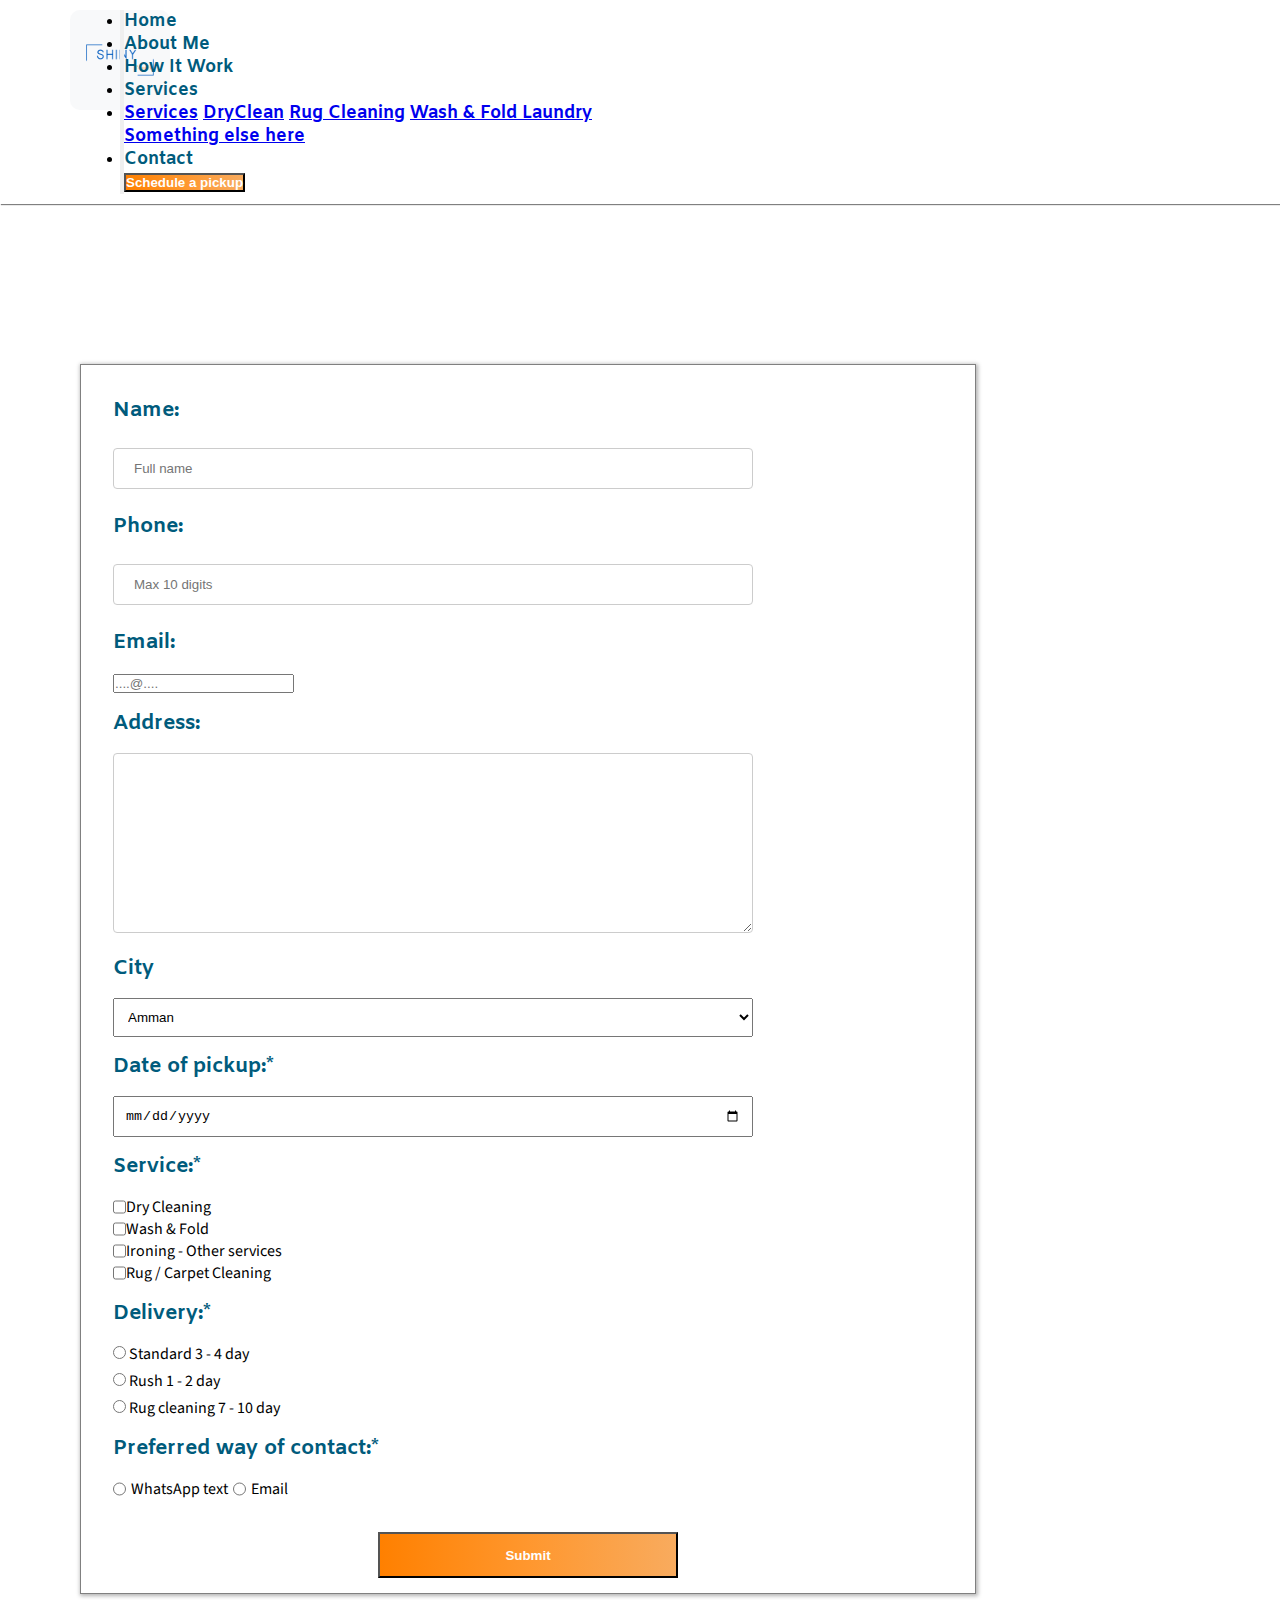
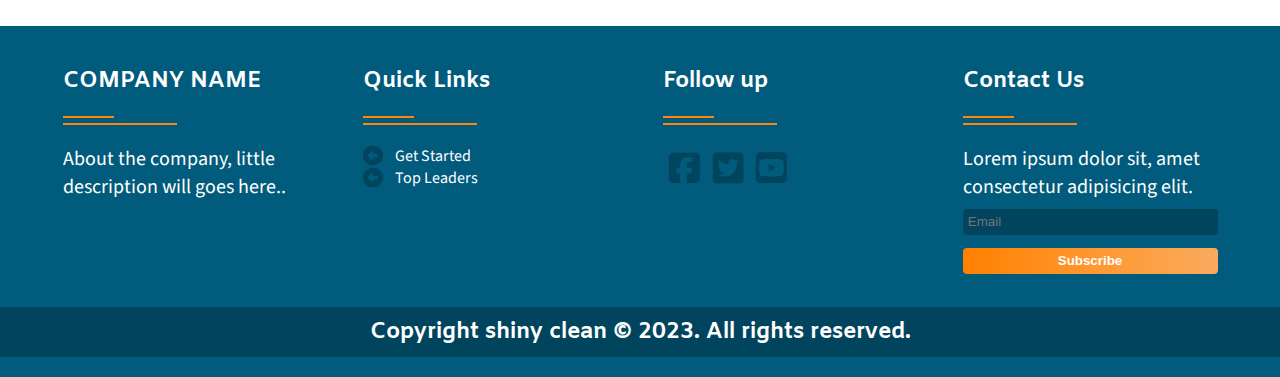
<file: Schedule a pickup/booking.html>
<!DOCTYPE html>
<html lang="en">
  <head>
    <meta charset="UTF-8" />
    <meta http-equiv="X-UA-Compatible" content="IE=edge" />

    <meta
      name="viewport"
      content="width=device-width, initial-scale=1, maximum-scale=1" />
    <title>Booking</title>
    <link rel="icon"  href="logo-img.png">
    <link rel="stylesheet" href="booking-style.css" />
    <link
      href="https://cdn.jsdelivr.net/npm/bootstrap@5.3.0-alpha3/dist/css/bootstrap.min.css"
      rel="stylesheet"
      integrity="sha384-KK94CHFLLe+nY2dmCWGMq91rCGa5gtU4mk92HdvYe+M/SXH301p5ILy+dN9+nJOZ"
      crossorigin="anonymous" />
      <link rel="stylesheet" href="https://cdnjs.cloudflare.com/ajax/libs/font-awesome/6.4.0/css/all.min.css" />
  </head>
  <body>
   
<!-------------------------------------- Start Navbar----------------------------------------->

 <nav class="navbar navbar-expand-lg navbar-light bg-light fixed-top">
    <a class="navbar-brand" href="../index.html"><img id="logo" src="logo-img.png" alt="" /></a>
    <button class="navbar-toggler" type="button" data-toggle="collapse" data-target="#navbarSupportedContent"
      aria-controls="navbarSupportedContent" aria-expanded="false" aria-label="Toggle navigation">
      <span class="navbar-toggler-icon"></span>
    </button>

    <div class="collapse navbar-collapse" id="navbarSupportedContent">
      <ul class="navbar-nav mr-auto">
        <li class="nav-item">
          <a class="nav-link" href="../index.html">Home </a>
        </li>
        <li class="nav-item">
          <a class="nav-link" href="../About/About.Html">About Me</a>
        </li>
        <li class="nav-item">
          <a class="nav-link" href="../How It Works/How it works.html">How It Work</a>
        </li>
        <div class="categories-services">
          <li class="nav-item">
            <a class="nav-link" href="../services/sevices.html">Services</a>
          </li>
          <li class="nav-item dropdown">
            <a class="nav-link dropdown-toggle"  id="navbarDropdown" role="" data-toggle="dropdown"
              aria-haspopup="true" aria-expanded="false">
            </a>
             <div class="dropdown-menu" aria-labelledby="navbarDropdown">
              <a class="dropdown-item" href="../services/sevices.html">Services</a>
              <a class="dropdown-item" href="../categories/dry-cleaning.html">DryClean</a>
              <a class="dropdown-item" href="../categories/Rug Cleaning.html">Rug Cleaning</a>
              <a class="dropdown-item" href="../categories/Wash&Fold.html">Wash & Fold Laundry</a>
              <div class="dropdown-divider"></div>
              <a class="dropdown-item" href="#">Something else here</a>
            </div>
          </li>

        </div>
        <li class="nav-item">
          <a class="nav-link" href="../contact/contact.html"> Contact</a>
        </li>
      </ul>
      <form class="form-inline my-2 my-lg-0" action="../Schedule a pickup/booking.html">
         <button class="btn"  type="submit">Schedule a pickup</button>
       </form>
        
      </form>
    </div>
  </nav> 
    <!--  start form -->
    <div class="big-container">
      <div class="form1">
        <div class="form-content">
          <!-- name -->
          <label><h4>Name:</h4></label>
          <div class="name">
            <input type="text" placeholder="Full name" />
          </div>
          <!-- phone number -->
          <label><h4>Phone:</h4></label>
          <div class="phone">
            <input type="text" placeholder="Max 10 digits" />
          </div>
          <!-- email -->
          <label> <h4>Email:</h4></label>
          <div class="email">
            <input type="email" placeholder="....@...." />
          </div>
          <!-- address -->
          <label><h4>Address:</h4></label>
          <div class="location">
            <textarea> </textarea>
          </div>
          <!-- city -->
          <label><h4>City</h4></label>
          <div class="city">
            <select>
              <option>Amman</option>
              <option>Zarqa</option>
              <option>Aqaba</option>
            </select>
          </div>
          <!-- date -->
          <label><h4>Date of pickup:*</h4> </label>
          <div class="date">
            <input type="date" />
          </div>

          <!-- services -->
          <label><h4>Service:*</h4></label>
          <div class="service">
            <div class="wash">
              <input type="checkbox" value="1" name="1" />
              <label>Dry Cleaning</label>
            </div>

            <div class="wash">
              <input type="checkbox" value="1" name="1" />
              <label>Wash & Fold</label>
            </div>
            <div class="wash">
              <input type="checkbox" value="1" name="1" /><label
                >Ironing - Other services</label
              >
            </div>
            <div class="wash">
              <input type="checkbox" value="1" name="1" />
              <label>Rug / Carpet Cleaning</label>
            </div>
          </div>

          <!-- delivery -->
          <label><h4>Delivery:*</h4></label>
          <div class="delivery">
            <div class="day">
              <input type="radio" value="1" name="1" />
              <label>Standard 3 - 4 day</label>
            </div>

            <div class="day">
              <input type="radio" value="1" name="1" />
              <label>Rush 1 - 2 day</label>
            </div>
            <div class="day">
              <input type="radio" value="1" name="1" />
              <label>Rug cleaning 7 - 10 day</label>
            </div>
          </div>

          <!-- contact -->
          <label><h4>Preferred way of contact:*</h4></label>
          <div class="contact">
            <input type="radio" value="1" name="1" />
            <label>WhatsApp text</label>
            <input type="radio" value="1" name="1" />
            <label>Email</label>
          </div>
        </div>
        <input type="submit" class="btn" />
      </div>
    </div>

     <!--------------------------------------- Start Footer------------->
  <footer>
    <div class="container-footer">
      <div class="content-footer">
        <div class="company-name">
          <h4>COMPANY NAME</h4>
          <span></span>
          <p>About the company, little description will goes here..</p>
        </div>
        <div class="quick-link">
          <h4>Quick Links</h4>
          <span></span>
          <div class="icon-quick">
            <a href=""><i class="fa-solid fa-circle-left"></i>Get Started</a>
            <a href=""><i class="fa-solid fa-circle-left"></i>Top Leaders</a>
          </div>
        </div>
        <div class="follow-up">
          <h4>Follow up</h4>
          <span></span>
          <div class="icon-follow-up">
            <a href="https://web.facebook.com" target="_blank"><i class="fa-brands fa-square-facebook"></i></a>
            <a href="https://web.twitter.com" target="_blank"><i class="fa-brands fa-square-twitter"></i></a>
            <a href="https://web.youtube.com" target="_blank"><i class="fa-brands fa-square-youtube"></i></a>
          </div>
        </div>
        <div class="contact-us">
          <h4>Contact Us</h4>
          <span></span>
          <p>Lorem ipsum dolor sit, amet consectetur adipisicing elit.</p>
          <div class="input-contact-us">
            <input type="text" placeholder="Email" />
            <input class="btn" type="button" value="Subscribe" />
          </div>
        </div>
      </div>

    </div>
    <h4 class="copyright"> Copyright shiny clean © 2023. All rights reserved.</h3>
  </footer>
  <!--------------------------------------- End Footer------------->
    <script
      src="https://code.jquery.com/jquery-3.3.1.slim.min.js"
      integrity="sha384-q8i/X+965DzO0rT7abK41JStQIAqVgRVzpbzo5smXKp4YfRvH+8abtTE1Pi6jizo"
      crossorigin="anonymous"></script>
    <script
      src="https://cdn.jsdelivr.net/npm/popper.js@1.14.7/dist/umd/popper.min.js"
      integrity="sha384-UO2eT0CpHqdSJQ6hJty5KVphtPhzWj9WO1clHTMGa3JDZwrnQq4sF86dIHNDz0W1"
      crossorigin="anonymous"></script>
    <script
      src="https://cdn.jsdelivr.net/npm/bootstrap@4.3.1/dist/js/bootstrap.min.js"
      integrity="sha384-JjSmVgyd0p3pXB1rRibZUAYoIIy6OrQ6VrjIEaFf/nJGzIxFDsf4x0xIM+B07jRM"
      crossorigin="anonymous"></script>
    <!-- <section>
<div class="form1">
<form style="margin: auto;">
    <label style="color: #f7a859;"> enter name</label>
<input type="text> ">
<label style="color: #f7a859;"> enter name</label>
<input type="text> "> -->
  </body>
</html>
</file>
<file: index-landing-page/index.css>
@import url('https://fonts.googleapis.com/css2?family=Amiko:wght@400;600;700&family=Poppins:ital,wght@0,100;0,200;0,300;0,400;0,500;0,600;0,700;0,800;0,900;1,100;1,200;1,300;1,400;1,500;1,600;1,700;1,800;1,900&family=Rufina&family=Source+Sans+Pro:ital,wght@0,300;0,400;0,600;0,700;0,900;1,300;1,400;1,600;1,700&display=swap');

/* <!-------------------------------------- Start Bootsrap-----------------------------------------> */

.categories-services {
  display: flex !important;
}

@media (min-width: 992px) {
  .navbar-expand-lg .navbar-nav .nav-link {
    padding-right: 0 !important;
    padding-left: 0 !important;
  }
}
.dropdown-item:hover {
  color: rgb(247, 168, 89) !important;
}

.dropdown-item {
  --bs-dropdown-link-active-bg: none !important;
}

.btn {
  background-image: linear-gradient(
    to right,
    rgb(255, 128, 0) 0%,
    rgb(255, 151, 46) 50%,
    rgb(248, 171, 94) 100%
  );
  color: rgb(254, 254, 254) !important;
  font-weight: 700 !important;
}

.btn:hover {
  background-image: linear-gradient(
    to right,
    rgb(248, 171, 94) 0%,
    rgb(255, 151, 46) 50%,
    rgb(255, 128, 0) 100%
  );
  transition: 5s !important;
}

.navbar-brand {
  padding-top: var(--bs-navbar-brand-padding-y);
  padding-bottom: var(--bs-navbar-brand-padding-y);
  margin-right: var(--bs-navbar-brand-margin-end);
  font-size: var(--bs-navbar-brand-font-size);
  color: var(--bs-navbar-brand-color);
  text-decoration: none;
  white-space: nowrap;
  margin-left: 30px;
  width: 50px !important;
}

#logo {
  width: 100px;
  border-radius: 10px;
  height: 49px;
}
.navbar {
  background-color: rgb(255, 255, 255);
  padding: 10px 40px !important;
  box-shadow: 1px 1px 1px gray;
  font-family: 'Amiko', sans-serif !important;
  font-size: 1.1em;
  font-weight: 700;
}
.navbar-expand-lg {
  display: flex !important;
  justify-content: flex-end !important;
}

.navbar-collapse {
  flex-basis: 100%;
  flex-grow: 1;
  align-items: center;
  justify-content: flex-end;
}

.nav-link {
  display: block;
  padding: var(--bs-nav-link-padding-y) var(--bs-nav-link-padding-x);
  font-size: var(--bs-nav-link-font-size);
  font-weight: var(--bs-nav-link-font-weight);
  color: rgb(0, 91, 124) !important;
  text-decoration: none;
  background: 0 0;
  border: 0;
  transition: 0.5s !important;
}

.nav-link:hover {
  color: rgb(247, 168, 89) !important;
}

.navbar-nav {
  margin-right: 70px;
  gap: 25px;
}

/* <!--- Start media Bootsrap---> */
@media (max-width: 1000px) {
  .navbar-brand {
    margin-right: 0 !important;
  }
  .bg-light {
    --bs-bg-opacity: 1;
    background-color: rgba(
      var(--bs-light-rgb),
      var(--bs-bg-opacity)
    ) !important;
    justify-content: space-between !important;
  }
}
@media (max-width: 660px) {
  .navbar-brand {
    margin-right: 0 !important;
  }
}
@media (max-width: 280px) {
  .navbar {
    flex-direction: column !important;
    align-items: flex-start !important;
    justify-content: center !important;
  }
  a.navbar-brand {
    margin-left: -20px !important;
  }
}

/* <!--- End media Bootsrap---> */

/* <!-------------------------------------- End Bootsrap-----------------------------------------> */

/*<!----------------------------------------RULES------------------------------------------------->*/
* {
  margin: 0;
  padding: 0;
  box-sizing: border-box;
}

:root {
  --body-bg-color: rgb(254, 254, 254);
  --pargraph-color: rgb(116, 114, 110);
  --hover-btn: rgb(254, 254, 254);
  --pargraph-btn-size: 1em;
  --bg-btn: rgb(247, 168, 89);
  --text-btn: rgb(254, 254, 2 54);
  --hover-btn: rgb(254, 254, 254);
  --hover-btn-text: black;
  --pargraph-text: 1.2em;
}

body,
html {
  font-family: 'Source Sans Pro', sans-serif !important;
  overflow-x: hidden;
}

h1 {
  font-size: 3.1em !important;
}

h2 {
  font-size: 2.5em !important;
}

h3 {
  font-size: 1.8em !important;
}

h4 {
  font-size: 1.3em !important;
}

h1,
h2,
h3,
h4 {
  font-family: 'Amiko', sans-serif !important;
  color: rgb(0, 91, 124) !important;
}

p {
  font-size: 1.25em !important;
  color: rgb(116, 114, 110) !important;
}

/* <!---------------------------------------- END-RULES-------------------------------------------------> */

/* <!-------------------------------------- Start slider img-----------------------------------------> */
.bg-img {
  margin-top: 5em;
  position: relative;
  background-color: black;
  /* height: 89vh; */
  transition: 2s;
}

.container-slider {
  background-color: rgb(255, 255, 255);
  width: 100vw;
}

.container-img {
  width: 100vw;
  height: 89vh;
  display: grid;
  grid-template-columns: repeat(3, 100%);
  animation: slide 10s ease infinite;
}

#img1 {
  background-image: url(../Imgs/cover1.jpg);
  background-size: cover;
  background-position: center;
  background-repeat: no-repeat;
}

#img2 {
  background-image: url(../Imgs/cover2.jpg);
  background-size: cover;
  background-position: center;
  background-repeat: no-repeat;
}

#img3 {
  background-image: url(../Imgs/cover3.jpg);
  background-size: cover;
  background-position: center;
  background-repeat: no-repeat;
}

.link-img {
  position: absolute;
  width: 9.3em;
  left: 45%;
  bottom: 0.7em;
  display: flex;
  flex-direction: row;
  justify-content: space-between;
}

.link-img .dote {
  background-color: rgb(255, 255, 255);
  width: 1.2em;
  height: 1.2em;
  border-radius: 50%;
}

.link-img .dote:hover {
  background-color: rgb(156, 156, 156);
  transition: 0.8s;
}

.content-text {
  position: absolute;
  top: 30%;
  margin-left: 30px;
  display: flex;
  align-items: flex-start;
  flex-direction: column;
  width: 31em;
  background-color: rgba(156, 156, 156, 30%);
  padding: 10p;
  border-radius: 10px;
  z-index: 1;
  padding: 0.3em;
}

.content-text h1 {
  color: white !important;
  font-weight: 700;
}

.content-text p {
  font-size: var(--pargraph-text);
  color: white !important;
}

.content-text span {
  font-weight: 800;
  letter-spacing: 2px;
}

.content-text p:first-letter {
  font-size: 2em;
  color: rgb(255, 128, 0);
}

.content-text h1:first-letter {
  font-size: 2em;
  color: rgb(255, 128, 0);
}

.content-text .btn {
  padding: 1em;
}

/*--------- animation slider------ */
@keyframes slide {
  0% {
    transform: translateX(0px);
    background-image: url(../Imgs/cover1.jpg);
  }

  40% {
    transform: translateX(-100vw);
    background-image: url(../Imgs/cover2.jpg);
  }

  80% {
    transform: translateX(-200vw);
    background-image: url(../Imgs/cover3.jpg);
  }
}

/*--------- animation slider------ */

.Comfort {
  background-color: rgb(254, 254, 254);
  text-align: center;
  width: 100vw;
  margin-top: 5em;
}

.tittle-Comfort {
  display: flex;
  flex-direction: column;
}

.tittle-Comfort p {
  width: 408px;
  margin: 0 auto;
}

/* @media (max-width: 632px) {
  .tittle-Comfort p,
  .tittle-Comfort h2 {
    font-size: 12px;
  }
} */

.tittle-Comfort span {
  color: rgb(255, 128, 0);
}

.container-card-Comfort {
  display: grid;
  grid-template-columns: repeat(auto-fill, minmax(450px, 400px));
  justify-content: center;
  margin-top: 40px;
}

.content-card-Comfort {
  background-color: rgb(255, 255, 255);
  display: flex;
  align-items: flex-start;
  justify-content: center;
  flex-direction: column;
  text-align: center;
  margin: 2em auto;
  box-shadow: 1px 1px 4px 1px #b3b3b3;
  width: 23.75em;
  height: 15em;
  padding: 20px 20px 0 20px;
  position: relative;
}

.content-card-Comfort img {
  position: absolute;
  top: -50px;
  left: 20px;
  width: 100px;
  border-radius: 50%;
}

.content-card-Comfort p {
  text-align: left;
}

.content-card-Comfort:hover img {
  background-color: rgba(255, 128, 0, 10%);
  transition: 0.8s;
  transform: scale(1.1);
}

@media (max-width: 461px) {
  .content-card-Comfort img {
    top: -33px;
    left: 20px;
    width: 60px;
  }

  .tittle-Comfort p {
    width: 250px;
    margin: 20px auto;
  }
}

@media (max-width: 300px) {
  html {
    font-size: 2px !important ;
  }
  .img-exp .img1 {
    width: 16em !important;
    height: 20.23em;
  }
  .content-text {
    width: 22em;
  }
}

/* <!-------------------------------------- End slider img-----------------------------------------> */

/* <!-------------------------------------- Start section exp ----------------------------------------->*/

.container-exp {
  width: 100vw;
  padding: 50px;
  margin-top: 10em;
  display: flex;
}

.content-exp {
  display: flex;
  width: 600px;
}

.img-exp {
  display: flex;
  position: relative;
}

.img-exp .img1 {
  width: 25em;
  height: 33.23em;
}

.img-exp .img2 {
  position: relative;
  width: 25em;
  height: 21em;
  right: 15.6em;
  top: -7.3em;
}

.tittle-exp {
  display: flex;
  flex-direction: column;
  /* margin-left: 37em; */
  width: 47.5em;
}

.tittle-exp span {
  color: rgb(255, 128, 0);
}

.tittle-exp h1 {
  margin-bottom: 1.25em;
}

.tittle-exp h4 {
  margin-bottom: 1.25em;
}

.count-exp {
  display: flex;
  justify-content: space-between;
}

.count-exp h3 {
  color: rgb(255, 128, 0) !important;
  font-weight: 700;
  margin-top: 1.5em;
}

.count-exp h4 {
  font: 1em !important;
  font-weight: 700;
}

@media (max-width: 1200px) {
  .container-exp {
    flex-wrap: wrap;
  }
  .tittle-exp {
    margin-top: 3em;
  }
}
@media (max-width: 608px) {
  .img-exp .img2 {
    width: 13em;
    height: 13em;
    right: 8.6em;
    top: -5.3em;
  }
  .img-exp .img1 {
    width: 19em;
    height: 20.23em;
  }
}

@media (max-width: 700px) {
  .count-exp {
    flex-direction: column;
  }
}

/* <!-------------------------------------- End section exp ----------------------------------------->*/

/* <!-------------------------------------- Start our services -----------------------------------------> */

.container-our-services {
  display: flex;
  justify-content: center;
  align-items: center;
  padding: 100px;
}

.container-our-services h4 {
  font-weight: 800 !important;
}

.tittle-our-services {
  margin: 0 0 0 20px;
}
.tittle-our-services span {
  color: rgb(255, 128, 0);
}

.countiner-left-services {
  display: flex;
  flex-direction: column;
  align-items: flex-start;
  justify-content: space-between;
}

.countiner-left-services .btn {
  margin-left: 15px;
  padding: 15px;
}

.cards-our-services {
  display: flex;
  justify-content: flex-start;
}

.card-our-services {
  margin: 10px;
  padding: 15px;
  display: flex;
  flex-direction: column;
  align-items: flex-start;
}

.cards-our-services img {
  width: 80px;
  height: 80px;
  margin-bottom: 15px;
}
.img-our-services img {
  width: 43em;
  height: 45em;
}

@media (max-width: 1430px) {
  /* html {
    font-size: 12px;
  } */
  .img-our-services img {
    /* width: 15em;
    height: 20em; */
    width: 30em;
    height: 35em;
    margin-top: 60px;
  }
}
@media (max-width: 1240px) {
  .container-our-services {
    flex-direction: column;
  }
}

@media (max-width: 800px) {
  .cards-our-services {
    flex-direction: column;
  }
}
@media (max-width: 350px) {
  .img-focus img {
    width: 100%;
    height: 150px !important;
    transition: 1s;
  }
}
/* <!-------------------------------------- End our services  -----------------------------------------> */
/* <!--------------------------------------- start img focus-------------> */

.imgs-focus {
  width: 100vw;
}

.continar-img-focus {
  display: grid;
  grid-template-columns: 45vw 20vw 20vw;
  justify-content: center;
}

@media (max-width: 1147px) {
  .continar-img-focus {
    grid-template-columns: 30vw 30vw 30vw;
  }
}

@media (max-width: 770px) {
  .continar-img-focus {
    grid-template-columns: repeat(auto-fill, minmax(60vw, 30vw));
    gap: 20px;
  }
}
.img-focus {
  overflow: hidden;
  position: relative;
}
.img-focus img {
  width: 100%;
  height: 250px;
  transition: 1s;
}

.img-focus:hover img {
  transform: scale(1.2);
}

.img-focus:hover h5 {
  bottom: -7px;
}

/* .img-focus div {
  background-color: rgba(156, 156, 156);
  width: 100%;
  height: 100%;
  z-index: 99;
} */
.img-focus h5 {
  position: absolute;
  bottom: -258px;
  background-color: rgba(192, 189, 189, 0.5);
  width: 100%;
  height: 100%;
  display: flex;
  align-items: flex-end;
  transition: 0.5s;
  padding: 5px;
  color: white;
  font-weight: 700;
}

.img-focus span {
  position: absolute;
  top: 100%;
  left: 50%;
  font-weight: 800;
  font-size: 32px;
  transition: 1s;
  color: white;
  font-weight: 800;
}
.img-focus:hover span {
  top: 45%;
}

.tittle-focus {
  width: 85vw;
  display: flex;
  align-items: center;
  margin: 0px auto;
  justify-content: space-between;
  margin-top: 30px;
}
.tittle-focus p {
  width: 780px;
}
.tittle-focus .btn {
  padding: 10px !important;
}
.tittle-focus span {
  color: rgb(255, 128, 0);
}

@media (max-width: 1390px) {
  .tittle-focus p {
    font-size: 16px !important;
    width: 541px;
  }
}
@media (max-width: 1090px) {
  .tittle-focus {
    flex-wrap: wrap;
  }
  .tittle-focus .btn {
    margin-top: 10px;
  }
}

/* <!--------------------------------------- end img focus---------------> */

/* < !--------------------------------------- Start Footer-------------> */
footer {
  background-color: rgb(0, 91, 124);
  width: 100vw;
  padding-bottom: 20px;
  margin-top: 4em;
}

.container-footer {
  width: 100vw;
  padding: 40px 40px 20px 40px;
}

.content-footer {
  display: flex;
  justify-content: space-around;
}

@media (max-width: 658px) {
  .content-footer {
    flex-direction: column;
    align-items: center;
  }
}

@media (max-width: 1200px) {
}
.company-name,
.follow-up,
.quick-link,
.contact-us {
  width: 255px;
}

@media (max-width: 460px) {
  html {
    font-size: 9px !important;
  }
}

.icon-quick {
  display: flex;
  flex-direction: column;
}

.icon-quick a {
  text-decoration: none;
  color: rgb(255, 255, 255);
  align-items: center;
  display: flex;
}

.icon-quick a i {
  padding: 0 12px 0 0;
}

.icon-quick .fa-solid {
  color: rgb(1, 68, 94);
  font-size: 1.25em;
}

.icon-follow-up {
  display: flex;
  align-items: center;
}

.icon-follow-up a {
  padding: 0.4em;
}

.icon-follow-up .fa-brands {
  font-size: 35px !important;
  /* color: rgb(3, 99, 134); */
  color: rgb(1, 68, 94);
}

.input-contact-us input {
  width: 100%;
  margin-bottom: 1em;
  padding: 0.4em;
  background-color: rgb(1, 68, 94);
  border-radius: 0.3em;
  border: none;
  outline: none;
}

.copyright {
  background-color: rgb(1, 68, 94);
  padding: 10px;
  text-align: center;
}

footer h4 {
  color: rgb(255, 255, 255) !important;
  font-size: 1.4em !important;
  font-weight: 800;
}

footer p {
  color: rgb(255, 255, 255) !important;
  font-size: 1.25em !important;
}

.content-footer span::before {
  content: '';
  background-color: rgb(255, 134, 12);
  display: block;
  margin-top: 1.25em;
  height: 2px;
  width: 20%;
}

.content-footer span::after {
  content: '';
  background-color: rgb(255, 134, 12);
  display: block;
  margin-top: 5px;
  height: 2px;
  width: 45%;
  margin-bottom: 20px;
}

/* <!--------------------------Up Scroll-------------------------------> */
.scroll-up {
  bottom: 100px;
  left: 95%;
  margin-right: 100px;
  position: fixed;
  z-index: 9999;
}

@media (max-width: 1287px) {
  .scroll-up {
    left: 92%;
  }
}
@media (max-width: 800px) {
  .scroll-up {
    left: 88%;
  }
}
@media (max-width: 500px) {
  .scroll-up {
    left: 83%;
  }
}
@media (max-width: 300px) {
  .scroll-up {
    left: 80%;
  }
}

/* <!--------------------------Up Scroll-------------------------------> */

/* @media (max-width:1250px) {
  html {
    font-size: 10px;
  }

} */

/* < !--------------------------------------- End Footer-------------> */
/* --btn-shadow: box-shadow: 1px 1px 4px 1px #b3b3b3; 
 contact ----- h3 
 icon ------ 40*40
 button -----box-shadow: 1px 1px 4px 1px #b3b3b3

 **Important Note Don't Name File index.html.
 **Selector Name Class Professional <Section class="">
 read this https://www.w3schools.com/bootstrap/bootstrap_ref_all_classes.asp 
 **Don't Name class fid to name class potstarp 
 **Just Card Use Grid Not Flex
 **Dont use px 
 **Do not name a category with an existing name in Bootstrap */
</file>
<file: About/About.Css>
@import url('https://fonts.googleapis.com/css2?family=Amiko:wght@400;600;700&family=Poppins:ital,wght@0,100;0,200;0,300;0,400;0,500;0,600;0,700;0,800;0,900;1,100;1,200;1,300;1,400;1,500;1,600;1,700;1,800;1,900&family=Rufina&family=Source+Sans+Pro:ital,wght@0,300;0,400;0,600;0,700;0,900;1,300;1,400;1,600;1,700&display=swap');

* {
  margin: 0;
  padding: 0;
  box-sizing: border-box;
}

:root {
  --body-bg-color: rgb(254, 254, 254);
  --pargraph-color: rgb(116, 114, 110);
  --hover-btn: rgb(254, 254, 254);
  --pargraph-btn-size: 1em;
  --bg-btn: rgb(247, 168, 89);
  --text-btn: rgb(254, 254, 2 54);
  --hover-btn: rgb(254, 254, 254);
  --hover-btn-text: black;
}

body {
  font-family: 'Source Sans Pro', sans-serif;
}

h1 {
  font-size: 3.1em !important;
}

h2 {
  font-size: 2.5em !important;
}

h3 {
  font-size: 1.8em !important;
}

h4 {
  font-size: 1.3em !important;
}

h1,
h2,
h3,
h4 {
  font-family: 'Amiko', sans-serif !important;
  color: rgb(0, 91, 124) !important ;
}

p {
  font-size: 1.25em !important;
  color: var(--pargraph-color);
}

/* --btn-shadow: box-shadow: 1px 1px 4px 1px #b3b3b3; 
 contact ----- h3 
 icon ------ 40*40
 button -----box-shadow: 1px 1px 4px 1px #b3b3b3

 **Important Note Don't Name File index.html.
 **Selector Name Class Professional <Section class=""> 
 **Just Card Use Grid Not Flex */

.categories-services {
  display: flex !important;
}

@media (min-width: 992px) {
  .navbar-expand-lg .navbar-nav .nav-link {
    padding-right: 0 !important;
    padding-left: 0 !important;
  }
}
.dropdown-item:hover {
  color: rgb(247, 168, 89) !important;
}

.dropdown-item {
  --bs-dropdown-link-active-bg: none !important;
}

.btn {
  background-image: linear-gradient(
    to right,
    rgb(255, 128, 0) 0%,
    rgb(255, 151, 46) 50%,
    rgb(248, 171, 94) 100%
  );
  color: rgb(254, 254, 254) !important;
  font-weight: 700 !important;
}

.btn:hover {
  background-image: linear-gradient(
    to right,
    rgb(248, 171, 94) 0%,
    rgb(255, 151, 46) 50%,
    rgb(255, 128, 0) 100%
  );
  transition: 5s !important;
}

.navbar-brand {
  padding-top: var(--bs-navbar-brand-padding-y);
  padding-bottom: var(--bs-navbar-brand-padding-y);
  margin-right: var(--bs-navbar-brand-margin-end);
  font-size: var(--bs-navbar-brand-font-size);
  color: var(--bs-navbar-brand-color);
  text-decoration: none;
  white-space: nowrap;
  margin-left: 30px;
  width: 50px !important;
}

#logo {
  width: 100px;
  border-radius: 10px;
  height: 49px;
}

.navbar {
  background-color: rgb(255, 255, 255);
  padding: 10px 40px !important;
  box-shadow: 1px 1px 1px gray;
  font-family: 'Amiko', sans-serif !important;
  font-size: 1.1em;
  font-weight: 700;
}
.navbar-expand-lg {
  display: flex !important;
  justify-content: flex-end !important;
}

.navbar-collapse {
  flex-basis: 100%;
  flex-grow: 1;
  align-items: center;
  justify-content: flex-end;
}

.nav-link {
  display: block;
  padding: var(--bs-nav-link-padding-y) var(--bs-nav-link-padding-x);
  font-size: var(--bs-nav-link-font-size);
  font-weight: var(--bs-nav-link-font-weight);
  color: rgb(0, 91, 124) !important;
  text-decoration: none;
  background: 0 0;
  border: 0;
  transition: 0.5s !important;
}

.nav-link:hover {
  color: rgb(247, 168, 89) !important;
}

.navbar-nav {
  margin-right: 70px;
  gap: 25px;
}

/* <!--- Start media Bootsrap---> */
@media (max-width: 1000px) {
  .navbar-brand {
    margin-right: 0 !important;
  }
  .bg-light {
    --bs-bg-opacity: 1;
    background-color: rgba(
      var(--bs-light-rgb),
      var(--bs-bg-opacity)
    ) !important;
    justify-content: space-between !important;
  }
}
@media (max-width: 660px) {
  .navbar-brand {
    margin-right: 0 !important;
  }
}
@media (max-width: 280px) {
  .navbar {
    flex-direction: column !important;
    align-items: flex-start !important;
    justify-content: center !important;
  }
  a.navbar-brand {
    margin-left: -20px !important;
  }
}

section {
  padding: 60px 60px;
}

/* Section main :start */

.main {
  width: 100%;
  min-height: 50vh;
  background-image: url(Imgdry/banner-mobile.jpg);
  background-size: cover;
}

.main .main-title {
  color: white !important;
  position: absolute;
  margin-top: 150px;
  margin-left: 200px;
  background-color: rgb(247, 168, 89, 30%);
}

/* End-------------------------------------------- */

/* Section 2 :start */

.about-info .div-aboutfather {
  display: flex;
  flex-wrap: wrap;
  padding-top: 2.5em;
  padding-bottom: 2.5em;
}

.about-info .image .right-img {
  clip-path: circle(50% at 50% 50%);
}

.div-aboutfather .left-talk {
  width: 40%;
  min-height: 10vh;
  margin-right: 10%;

  display: flex;
  flex-direction: column;
  justify-content: space-between;
}

.sec2-btn {
  padding: 1em;
  width: 30%;
  font-weight: 700;
  margin-top: 1.25em;
  font-size: var(--pargraph-btn-size);
  border-radius: 10px;
  background-color: var(--bg-btn);
  border: none;
  cursor: pointer;
}

.sec2-btn:hover {
  background-color: var(--hover-btn);
  box-shadow: 1px 1px 4px 1px #b3b3b3;
}

/* End of section */

/* Section 3 : Start  */

.our-team .title-team {
  margin-bottom: 4.5vw;
  text-decoration: underline;
}

.our-team .preif-info {
  display: grid;
  grid-template-columns: repeat(auto-fill, minmax(15.6em, 38.3em));
  gap: 4em;
}

.our-team .member-card {
  display: flex;
  justify-content: space-between;
}

.our-team .member-img {
  min-height: 10vh;
  margin-right: 0.6vw;
  display: flex;
  flex-direction: column;
  justify-content: space-between;
  align-items: center;
  flex-wrap: wrap;
}

.our-team .member-img img {
  width: 15.6em;
  height: 15.6em;
  border: 3px solid var(--bg-btn);
  border-radius: 50%;
  margin-bottom: 2.5vh;
  box-shadow: 10px 10px 10px #aaaaaa;
}

.our-team .meminfo {
  margin-left: 2em;
}

/* Section 4 : Start  */
.why .big-head {
  margin-bottom: 2em;
}

.why-parent {
  min-height: 50vh;
  display: grid;
  grid-template-columns: repeat(auto-fill, minmax(15.6em, 38.3em));
  gap: 4em;
  justify-content: center;
}

.why .why-parent .resoan {
  border-radius: 20px;
  box-shadow: 1px 1px 4px 1px #b3b3b3;
  display: flex;
  align-items: center;
  transition: 1s ease;
  padding: 10px;
}


.why .why-parent .resoan:hover {
  cursor: pointer;
  transform: scale(1.08);
  transition: 1s;
  background-color: var(--bg-btn);
}

.why .why-parent .resoan:hover .conv-info h3 {
  text-decoration: underline;
}

.why .why-parent .resoan .clean {
  clip-path: circle(40% at 50% 50%);
  margin-right: 0.5em;
}

.why .why-parent .resoan .conv-info {
  display: flex;
  flex-direction: column;
  justify-content: center;
}

@media (max-width: 1409px) {
  html {
    font-size: 12px !important;
  }
}

@media (max-width: 1124px) {
  .image {
    width: 40%;
  }
}

@media (max-width: 1087px) {
  .our-team .title-team {
    text-align: center;
  }
  .our-team .preif-info {
    justify-content: center;
    grid-template-columns: repeat(auto-fill, minmax(15.6em, 53.3em));
  }

  .why .big-head {
    text-align: center;
  }
  .why-parent {
    justify-content: center;
    grid-template-columns: repeat(auto-fill, minmax(15.6em, 53.3em));
  }
}

@media (max-width: 998px) {
  .image img {
    width: 40vw;
  }
}

@media (max-width: 794px) {
  .main .main-title {
    margin-top: 84px;
    margin-left: 19px;
  }
  .sec2-btn {
    width: 50%;
  }

  .about-info .div-aboutfather {
    flex-direction: column;
    align-items: center;
  }

  .image {
    width: 70%;
    margin-top: 3em;
  }

  .div-aboutfather .left-talk {
    align-items: center;
    width: 83%;
  }
  .about-info .image .right-img {
    width: 110%;
  }
}

@media (max-width: 519px) {
  html {
    font-size: 10px;
  }

  .our-team .member-img {
    justify-content: center;
    align-items: start;
  }
  .our-team .member-img img {
    width: 10.6em;
    height: 10.6em;
  }
}

@media (max-width: 433px) {
  .why .why-parent .resoan {
    flex-direction: column;
  }
  .why .why-parent .resoan .conv-info {
    padding-left: 1em;
  }
}

@media (max-width: 409px) {
  html {
    font-size: 8px;
  }

  .our-team .member-card {
    flex-direction: column;
  }

  .why .why-parent .resoan .conv-info {
    margin-top: 1em;
    padding-left: 1em;
  }

  .our-team .member-img {
    margin-left: 2em;
  }

  .sec2-btn {
    width: 80%;
  }
}

@media (max-width: 409px) {
}

footer {
  background-color: rgb(0, 91, 124);
  width: 100vw;
  padding-bottom: 20px;
  margin-top: 2em;
}

.container-footer {
  width: 100vw;
  padding: 40px 40px 20px 40px;
}

.content-footer {
  display: flex;
  justify-content: space-around;
}

@media (max-width: 658px) {
  .content-footer {
    flex-direction: column;
    align-items: center;
  }
}

@media (max-width: 1200px) {
}
.company-name,
.follow-up,
.quick-link,
.contact-us {
  width: 255px;
}

@media (max-width: 460px) {
  html {
    font-size: 9px !important;
  }
}

.icon-quick {
  display: flex;
  flex-direction: column;
}

.icon-quick a {
  text-decoration: none;
  color: rgb(255, 255, 255);
  align-items: center;
  display: flex;
}

.icon-quick a i {
  padding: 0 12px 0 0;
}

.icon-quick .fa-solid {
  color: rgb(1, 68, 94);
  font-size: 1.25em;
}

.icon-follow-up {
  display: flex;
  align-items: center;
}

.icon-follow-up a {
  padding: 0.4em;
}

.icon-follow-up .fa-brands {
  font-size: 35px !important;
  /* color: rgb(3, 99, 134); */
  color: rgb(1, 68, 94);
}

.input-contact-us input {
  width: 100%;
  margin-bottom: 1em;
  padding: 0.4em;
  background-color: rgb(1, 68, 94);
  border-radius: 0.3em;
  border: none;
  outline: none;
}

.copyright {
  background-color: rgb(1, 68, 94);
  padding: 10px;
  text-align: center;
}

footer h4 {
  color: rgb(255, 255, 255) !important;
  font-size: 1.4em !important;
  font-weight: 800;
}

footer p {
  color: rgb(255, 255, 255) !important;
  font-size: 1.25em !important;
}

.content-footer span::before {
  content: '';
  background-color: rgb(255, 134, 12);
  display: block;
  margin-top: 1.25em;
  height: 2px;
  width: 20%;
}

.content-footer span::after {
  content: '';
  background-color: rgb(255, 134, 12);
  display: block;
  margin-top: 5px;
  height: 2px;
  width: 45%;
  margin-bottom: 20px;
}
</file>
<file: How It Works/How it works.css>
@import url('https://fonts.googleapis.com/css2?family=Amiko:wght@400;600;700&family=Poppins:ital,wght@0,100;0,200;0,300;0,400;0,500;0,600;0,700;0,800;0,900;1,100;1,200;1,300;1,400;1,500;1,600;1,700;1,800;1,900&family=Rufina&family=Source+Sans+Pro:ital,wght@0,300;0,400;0,600;0,700;0,900;1,300;1,400;1,600;1,700&display=swap');

/* <!-------------------------------------- Start Bootsrap-----------------------------------------> */

.categories-services {
  display: flex !important;
}

@media (min-width: 992px) {
  .navbar-expand-lg .navbar-nav .nav-link {
    padding-right: 0 !important;
    padding-left: 0 !important;
  }
}
.dropdown-item:hover {
  color: rgb(247, 168, 89) !important;
}

.dropdown-item {
  --bs-dropdown-link-active-bg: none !important;
}

.btn {
  background-image: linear-gradient(
    to right,
    rgb(255, 128, 0) 0%,
    rgb(255, 151, 46) 50%,
    rgb(248, 171, 94) 100%
  );
  color: rgb(254, 254, 254) !important;
  font-weight: 700 !important;
}

.btn:hover {
  background-image: linear-gradient(
    to right,
    rgb(248, 171, 94) 0%,
    rgb(255, 151, 46) 50%,
    rgb(255, 128, 0) 100%
  );
  transition: 5s !important;
}

.navbar-brand {
  padding-top: var(--bs-navbar-brand-padding-y);
  padding-bottom: var(--bs-navbar-brand-padding-y);
  margin-right: var(--bs-navbar-brand-margin-end);
  font-size: var(--bs-navbar-brand-font-size);
  color: var(--bs-navbar-brand-color);
  text-decoration: none;
  white-space: nowrap;
  margin-left: 30px;
  width: 50px !important;
}

#logo {
  width: 100px;
  border-radius: 10px;
  height: 49px;
}

.navbar {
  background-color: rgb(255, 255, 255);
  padding: 10px 40px !important;
  box-shadow: 1px 1px 1px gray;
  font-family: 'Amiko', sans-serif !important;
  font-size: 1.1em;
  font-weight: 700;
}
.navbar-expand-lg {
  display: flex !important;
  justify-content: flex-end !important;
}

.navbar-collapse {
  flex-basis: 100%;
  flex-grow: 1;
  align-items: center;
  justify-content: flex-end;
}

.nav-link {
  display: block;
  padding: var(--bs-nav-link-padding-y) var(--bs-nav-link-padding-x);
  font-size: var(--bs-nav-link-font-size);
  font-weight: var(--bs-nav-link-font-weight);
  color: rgb(0, 91, 124) !important;
  text-decoration: none;
  background: 0 0;
  border: 0;
  transition: 0.5s !important;
}

.nav-link:hover {
  color: rgb(247, 168, 89) !important;
}

.navbar-nav {
  margin-right: 70px;
  gap: 25px;
}

/* <!--- Start media Bootsrap---> */
@media (max-width: 1000px) {
  .navbar-brand {
    margin-right: 0 !important;
  }
  .bg-light {
    --bs-bg-opacity: 1;
    background-color: rgba(
      var(--bs-light-rgb),
      var(--bs-bg-opacity)
    ) !important;
    justify-content: space-between !important;
  }
}
@media (max-width: 660px) {
  .navbar-brand {
    margin-right: 0 !important;
  }
}
@media (max-width: 280px) {
  .navbar {
    flex-direction: column !important;
    align-items: flex-start !important;
    justify-content: center !important;
  }
  a.navbar-brand {
    margin-left: -20px !important;
  }
}
/* <!--- End media Bootsrap---> */

/* <!-------------------------------------- End-Bootstrap-----------------------------------------> */

/*<!----------------------------------------RULES------------------------------------------------->*/
* {
  margin: 0;
  padding: 0;
  box-sizing: border-box;
}

:root {
  --body-bg-color: rgb(254, 254, 254);
  --pargraph-color: rgb(116, 114, 110);
  --hover-btn: rgb(254, 254, 254);
  --pargraph-btn-size: 1em;
  --bg-btn: rgb(247, 168, 89);
  --text-btn: rgb(254, 254, 2 54);
  --hover-btn: rgb(254, 254, 254);
  --hover-btn-text: black;
  --pargraph-text: 1.2em;
}

body {
  font-family: 'Source Sans Pro', sans-serif !important;
  overflow-x: hidden;
}

h1 {
  font-size: 3.1em !important;
}

h2 {
  font-size: 2.5em !important;
}

h3 {
  font-size: 1.8em !important;
}

h4 {
  font-size: 1.3em !important;
}

h1,
h2,
h3,
h4 {
  font-family: 'Amiko', sans-serif !important;
  color: rgb(0, 91, 124) !important;
}
p {
  font-size: 1.25em;
  color: rgb(116, 114, 110);
}
/*<!---------------------------------------- END-RULES------------------------------------------------->

/* --btn-shadow: box-shadow: 1px 1px 4px 1px #b3b3b3; 
 contact ----- h3 
 icon ------ 40*40
 button -----box-shadow: 1px 1px 4px 1px #b3b3b3

 **Important Note Don't Name File index.html.
 **Selector Name Class Professional <Section class=""> 
 **Just Card Use Grid Not Flex */

section {
  padding: 50px 5%;
  background-image: url('https://as2.ftcdn.net/v2/jpg/01/28/82/13/1000_F_128821363_CvenMMSQO7pr9RA1xv0LeUVOc9mdFyCH.jpg');
  margin-top: 81px;
}
.how-it-works-hero {
  max-width: 1000px;
  margin: auto;
  margin-bottom: 4em;
  background-color: white;
  padding: 40px;
  border: 3px orange solid;
  border-radius: 2em;
  box-shadow: 1px 1px 4px 1px #b3b3b3;
}
.how-it-works-hero h1 {
  text-align: center;
}

.how-it-works-card {
  display: flex;
  justify-content: center;
  align-items: center;
  margin-bottom: 2em;
}
@media (width<1080px) {
  .how-it-works-card {
    flex-direction: column;
    margin-bottom: 4em;
  }
  .how-it-works-card-text {
    margin-left: 0;
    margin: -30px;
    width: 90%;
  }

  section {
    font-size: 60%;
  }
}
@media (width<600px) {
  .how-it-works-card {
    flex-direction: column;
    margin-bottom: 4em;
  }
  .how-it-works-card-text {
    margin-left: 0;
    margin: -30px;
    width: 90%;
  }

  section {
    font-size: 58%;
  }
}

.video-box {
  flex: 0 0 45%;
  height: 24.4em;
}
video {
  height: 100%;
  width: 100%;
  object-fit: cover;
}
.how-it-works-card-text {
  margin-left: -30px;
  box-shadow: 1px 1px 4px 1px #b3b3b3;
  background-color: white;

  padding: 20px 45px 30px;
  border: 1px solid black;
  animation: translate 1s ease-in-out;
}
@keyframes translate {
  0% {
    transform: translateX(100%);
  }
  100% {
    transform: translateX(0%);
  }
}

/* < !--------------------------------------- Start Footer-------------> */
footer {
  background-color: rgb(0, 91, 124);
  width: 100vw;
  padding-bottom: 20px;
}

.container-footer {
  width: 100vw;
  padding: 40px 40px 20px 40px;
}

.content-footer {
  display: flex;
  justify-content: space-around;
}

@media (max-width: 658px) {
  .content-footer {
    flex-direction: column;
    align-items: center;
  }
}

@media (max-width: 1200px) {
}
.company-name,
.follow-up,
.quick-link,
.contact-us {
  width: 255px;
}

@media (max-width: 460px) {
  html {
    font-size: 9px !important;
  }
}

.icon-quick {
  display: flex;
  flex-direction: column;
}

.icon-quick a {
  text-decoration: none;
  color: rgb(255, 255, 255);
  align-items: center;
  display: flex;
}

.icon-quick a:hover i {
  color: rgb(230, 16, 16);
}

.icon-quick a i {
  padding: 0 12px 0 0;
}

.icon-quick .fa-solid {
  color: rgb(1, 68, 94);
  font-size: 1.25em;
}

.icon-follow-up {
  display: flex;
  align-items: center;
}

.icon-follow-up a {
  padding: 0.4em;
}

.icon-follow-up .fa-brands {
  font-size: 35px !important;
  /* color: rgb(3, 99, 134); */
  color: rgb(1, 68, 94);
}

.input-contact-us input {
  width: 100%;
  margin-bottom: 1em;
  padding: 0.4em;
  background-color: rgb(1, 68, 94);
  border-radius: 0.3em;
  border: none;
  outline: none;
}

.copyright {
  background-color: rgb(1, 68, 94);
  padding: 10px;
  text-align: center;
}

footer h4 {
  color: rgb(255, 255, 255) !important;
  font-size: 1.4em !important;
  font-weight: 800;
}

footer p {
  color: rgb(255, 255, 255) !important;
  font-size: 1.25em !important;
}

.content-footer span::before {
  content: '';
  background-color: rgb(255, 134, 12);
  display: block;
  margin-top: 1.25em;
  height: 2px;
  width: 20%;
}

.content-footer span::after {
  content: '';
  background-color: rgb(255, 134, 12);
  display: block;
  margin-top: 5px;
  height: 2px;
  width: 45%;
  margin-bottom: 20px;
}
</file>
<file: Schedule a pickup/booking-style.css>
@import url('https://fonts.googleapis.com/css2?family=Amiko:wght@400;600;700&family=Poppins:ital,wght@0,100;0,200;0,300;0,400;0,500;0,600;0,700;0,800;0,900;1,100;1,200;1,300;1,400;1,500;1,600;1,700;1,800;1,900&family=Rufina&family=Source+Sans+Pro:ital,wght@0,300;0,400;0,600;0,700;0,900;1,300;1,400;1,600;1,700&display=swap');

/* <!-------------------------------------- Start Bootsrap-----------------------------------------> */

.dropdown-item:hover {
  color: rgb(247, 168, 89) !important;
}

.dropdown-item {
  --bs-dropdown-link-active-bg: none !important;
}

.btn {
  background-image: linear-gradient(
    to right,
    rgb(255, 128, 0) 0%,
    rgb(255, 151, 46) 50%,
    rgb(248, 171, 94) 100%
  );
  color: rgb(254, 254, 254) !important;
  font-weight: 700 !important;
}

.btn:hover {
  background-image: linear-gradient(
    to right,
    rgb(248, 171, 94) 0%,
    rgb(255, 151, 46) 50%,
    rgb(255, 128, 0) 100%
  );
  transition: 5s !important;
}

.navbar-brand {
  padding-top: var(--bs-navbar-brand-padding-y);
  padding-bottom: var(--bs-navbar-brand-padding-y);
  margin-right: var(--bs-navbar-brand-margin-end);
  font-size: var(--bs-navbar-brand-font-size);
  color: var(--bs-navbar-brand-color);
  text-decoration: none;
  white-space: nowrap;
  margin-left: 30px;
  width: 50px !important;
}

#logo {
  width: 100px;
  border-radius: 10px;
}

.navbar {
  background-color: rgb(255, 255, 255);
  padding: 10px 40px !important;
  box-shadow: 1px 1px 1px gray;
  font-family: 'Amiko', sans-serif !important;
  font-size: 1.1em;
  font-weight: 700;
}
.navbar-expand-lg {
  display: flex !important;
  justify-content: flex-end !important;
}

.navbar-collapse {
  flex-basis: 100%;
  flex-grow: 1;
  align-items: center;
  justify-content: flex-end;
}

.nav-link {
  display: block;
  padding: var(--bs-nav-link-padding-y) var(--bs-nav-link-padding-x);
  font-size: var(--bs-nav-link-font-size);
  font-weight: var(--bs-nav-link-font-weight);
  color: rgb(0, 91, 124) !important;
  text-decoration: none;
  background: 0 0;
  border: 0;
  transition: 0.5s !important;
}

.nav-link:hover {
  color: rgb(247, 168, 89) !important;
}

.navbar-nav {
  margin-right: 180px;
  gap: 20px;
}

/* <!--- Start media Bootsrap---> */
@media (max-width: 1000px) {
  .navbar-brand {
    margin-right: 0 !important;
  }
  .bg-light {
    --bs-bg-opacity: 1;
    background-color: rgba(
      var(--bs-light-rgb),
      var(--bs-bg-opacity)
    ) !important;
    justify-content: space-between !important;
  }
}
@media (max-width: 660px) {
  .navbar-brand {
    margin-right: 0 !important;
  }
}
@media (max-width: 280px) {
  .navbar {
    flex-direction: column !important;
    align-items: flex-start !important;
    justify-content: center !important;
  }
  a.navbar-brand {
    margin-left: -20px !important;
  }
}
/* <!--- End media Bootsrap---> */

/* <!-------------------------------------- End-Bootstrap-----------------------------------------> */

* {
  margin: 0;
  padding: 0;
  box-sizing: border-box;
}

:root {
  --body-bg-color: rgb(254, 254, 254);
  --pargraph-color: rgb(116, 114, 110);
  --hover-btn: rgb(254, 254, 254);
  --pargraph-btn-size: 1em;
  --bg-btn: #f7a859;
  --text-btn: rgb(254, 254, 2 54);
  --hover-btn: rgb(254, 254, 254);
  --hover-btn-text: black;
  --pargraph-text: 1.2em;
}

body {
  font-family: 'Source Sans Pro', sans-serif !important;
  overflow-x: hidden;
}

h1 {
  font-size: 3.1em !important;
}

h2 {
  font-size: 2.5em !important;
}

h3 {
  font-size: 1.8em !important;
}

h4 {
  font-size: 1.3em !important;
}

h1,
h2,
h3,
h4 {
  font-family: 'Amiko', sans-serif;
  color: #005b7c !important;
}
p {
  font-size: 1.25em;
  color: rgb(116, 114, 110) !important;
}

/* --btn-shadow: box-shadow: 1px 1px 4px 1px #b3b3b3; 
 contact ----- h3 
 icon ------ 40*40
 button -----box-shadow: 1px 1px 4px 1px #b3b3b3

 **Important Note Don't Name File index.html.
 **Selector Name Class Professional <Section class=""> 
 **Just Card Use Grid Not Flex */

.big-container {
  width: 70%;
  margin-top: 10em;
  margin-left: 5em;
}

.form1 {
  border: 1px solid grey;
  display: flex;
  flex-direction: column;
  box-shadow: 1px 1px 4px 1px #b3b3b3;
  overflow-x: hidden;
}
.form-content {
  margin: 2em;
  gap: 1em;
  display: flex;
  flex-direction: column;
  align-items: flex-start;
  justify-content: center;
  width: 100%;
}
input[type='text'] {
  width: 50vw;
  padding: 12px 20px;
  margin: 8px 0;
  display: inline-block;
  border: 1px solid #ccc;
  border-radius: 4px;
  box-sizing: border-box;
}
input[type='email'] :no {
  width: 50vw;
  padding: 12px 20px;
  margin: 8px 0;
  display: inline-block;
  border: 1px solid #ccc;
  border-radius: 4px;
  box-sizing: border-box;
}

select {
  width: 50vw;
  padding: 10px;
}
.date input {
  width: 50vw;
  padding: 10px;
}
.service {
  text-align: left;
}
.service .wash {
  display: flex;
  flex-direction: row;
}

.delivery {
  display: flex;
  flex-direction: column;
  gap: 5px;
}

.contact {
  display: flex;
  flex-direction: row;
  gap: 5px;
}
textarea {
  width: 50vw;
  height: 20vh;
  border-radius: 4px;
  border: 1px solid #ccc;
}

input[type='submit'] {
  width: 300px;
  margin: auto;
  margin-bottom: 15px;
  padding: 1em;
}

input[type='checkbox'] {
  vertical-align: text-bottom;
}

/* center media start*/

@media (max-width: 1000px) {
  html {
    font-size: 15px;
    margin-top: 30px;
  }
}

/* < !--------------------------------------- Start Footer-------------> */
footer {
  background-color: rgb(0, 91, 124);
  width: 100vw;
  padding-bottom: 20px;
  margin-top: 2em;
}

.container-footer {
  width: 100vw;
  padding: 40px 40px 20px 40px;
}

.content-footer {
  display: flex;
  justify-content: space-around;
}

@media (max-width: 658px) {
  .content-footer {
    flex-direction: column;
    align-items: center;
  }
}

@media (max-width: 1200px) {
}
.company-name,
.follow-up,
.quick-link,
.contact-us {
  width: 255px;
}

@media (max-width: 460px) {
  html {
    font-size: 9px !important;
  }
}

.icon-quick {
  display: flex;
  flex-direction: column;
}

.icon-quick a {
  text-decoration: none;
  color: rgb(255, 255, 255);
  align-items: center;
  display: flex;
}

.icon-quick a:hover i {
  color: rgb(230, 16, 16);
}

.icon-quick a i {
  padding: 0 12px 0 0;
}

.icon-quick .fa-solid {
  color: rgb(1, 68, 94);
  font-size: 1.25em;
}

.icon-follow-up {
  display: flex;
  align-items: center;
}

.icon-follow-up a {
  padding: 0.4em;
}

.icon-follow-up .fa-brands {
  font-size: 35px !important;
  /* color: rgb(3, 99, 134); */
  color: rgb(1, 68, 94);
}

.input-contact-us input {
  width: 100%;
  margin-bottom: 1em;
  padding: 0.4em;
  background-color: rgb(1, 68, 94);
  border-radius: 0.3em;
  border: none;
  outline: none;
}

.copyright {
  background-color: rgb(1, 68, 94);
  padding: 10px;
  text-align: center;
}

footer h4 {
  color: rgb(255, 255, 255) !important;
  font-size: 1.4em !important;
  font-weight: 800;
}

footer p {
  color: rgb(255, 255, 255) !important;
  font-size: 1.25em !important;
}

.content-footer span::before {
  content: '';
  background-color: rgb(255, 134, 12);
  display: block;
  margin-top: 1.25em;
  height: 2px;
  width: 20%;
}

.content-footer span::after {
  content: '';
  background-color: rgb(255, 134, 12);
  display: block;
  margin-top: 5px;
  height: 2px;
  width: 45%;
  margin-bottom: 20px;
}
</file>
